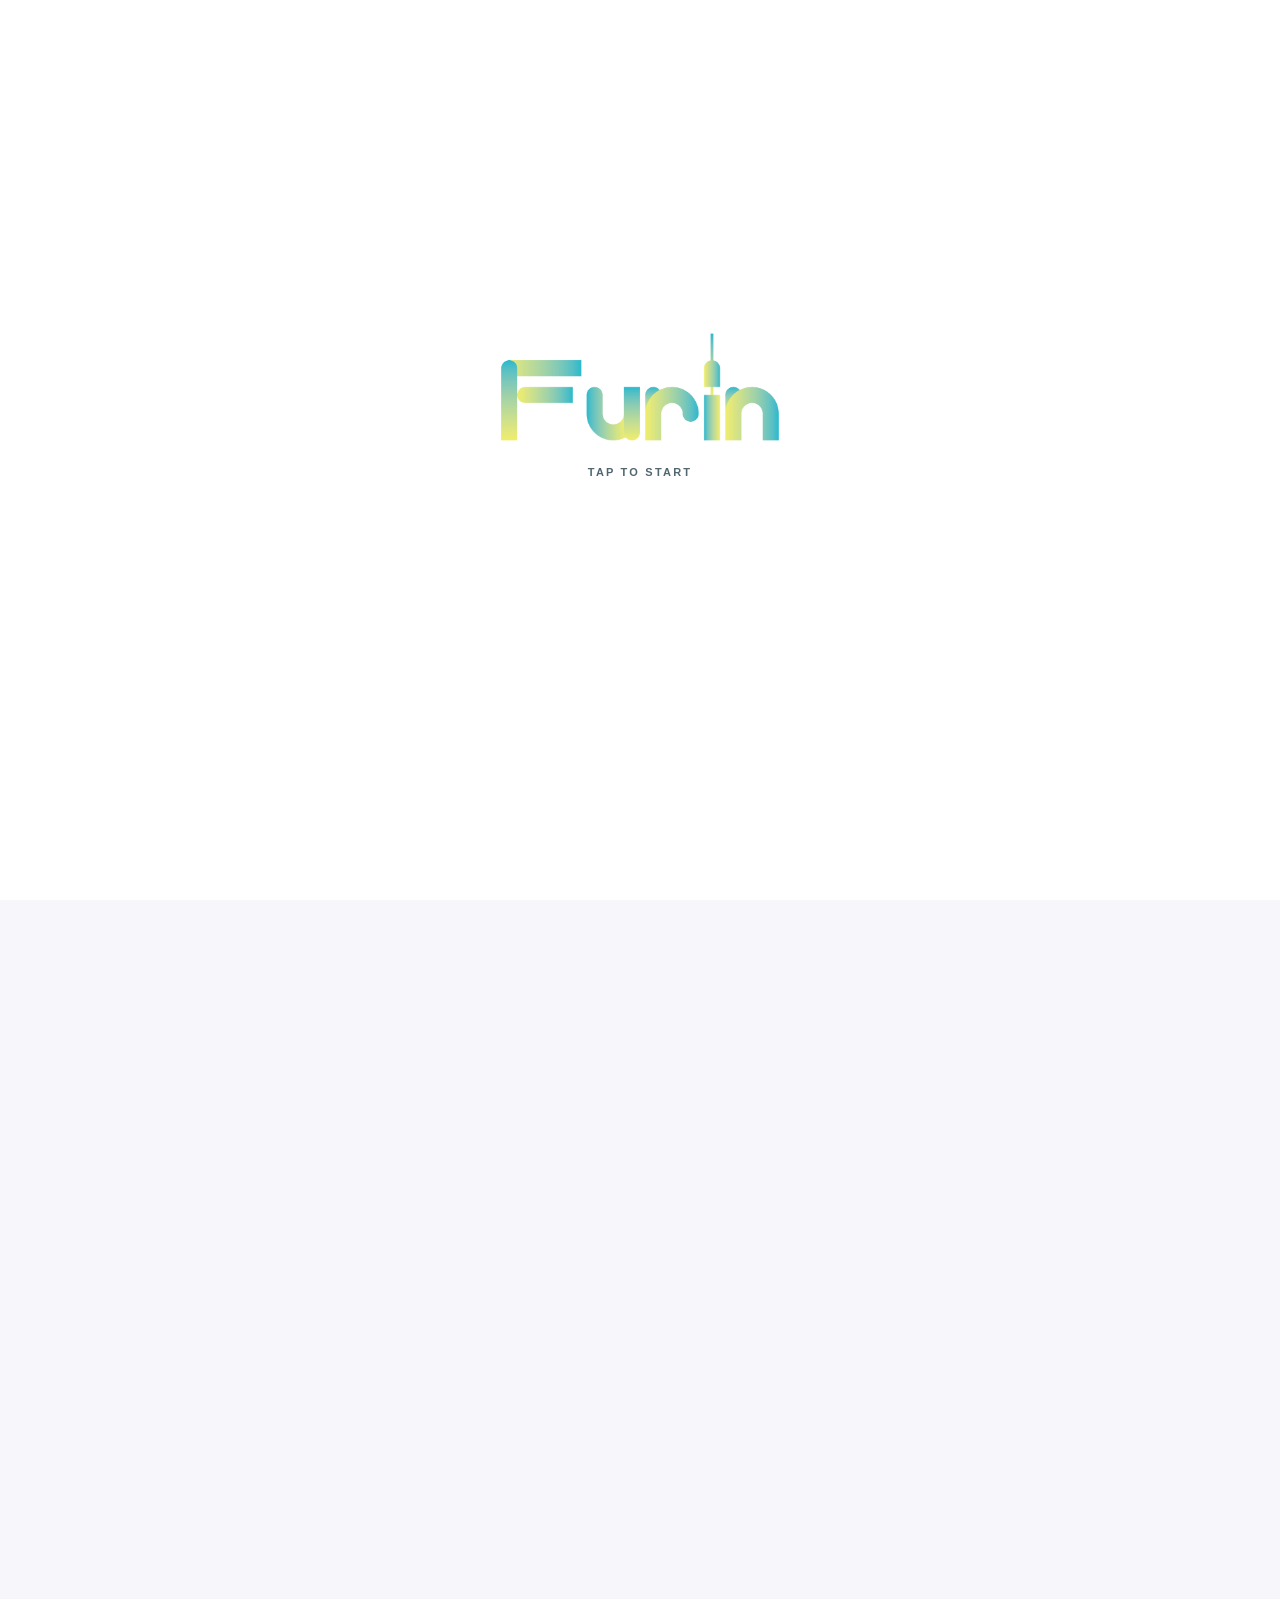
<file: index.html>
<!doctype html>
<html lang="ja"><head><meta charset="utf-8"><meta name="viewport" content="width=device-width,initial-scale=1,viewport-fit=cover"><meta name="theme-color" content="#f7f6fb"><script>(function(){var t;try{t=localStorage.getItem("furin-appearance-v1")}catch{}if(t!=="light"&&t!=="dark")t=window.matchMedia&&window.matchMedia("(prefers-color-scheme: dark)").matches?"dark":"light";document.documentElement.dataset.theme=t;document.querySelector('meta[name="theme-color"]').setAttribute("content",t==="dark"?"#17171d":"#f7f6fb")})();</script><meta name="apple-mobile-web-app-capable" content="yes"><meta name="apple-mobile-web-app-title" content="Furin"><title>Furin · 予定カレンダー</title><link rel="manifest" href="./manifest.webmanifest?v=0.7.47"><link rel="icon" href="./icon.svg?v=0.7.47" type="image/svg+xml"><link rel="apple-touch-icon" href="./icon-192.png?v=0.7.47"><style id="furin-launch-css">
#furin-launch{position:fixed;inset:0;z-index:10000;width:100%;height:100%;min-height:0;margin:0;padding:0;border:0;border-radius:0;background:#fff;color-scheme:light;display:grid;place-items:center;opacity:1;cursor:pointer;touch-action:manipulation;transition:opacity 290ms cubic-bezier(.3,.65,.32,1);-webkit-tap-highlight-color:transparent}
#furin-launch[hidden]{display:none}
#furin-launch:hover,#furin-launch:active:not(:disabled){background:#fff;transform:none}
#furin-launch:focus-visible{outline:2px solid #14899d;outline-offset:-6px}
#furin-launch-content{display:block;position:relative;top:calc(0px - clamp(28px,7vh,72px));top:calc(0px - clamp(28px,7svh,72px));width:min(76vw,340px);pointer-events:none}
#furin-launch img{display:block;width:100%;height:auto;user-select:none;pointer-events:none;transform-origin:50% 62%}
#furin-launch-cue{position:absolute;inset-inline:0;top:calc(100% + 22px);color:#526670;font-size:11px;font-weight:600;letter-spacing:.2em;line-height:1;white-space:nowrap;text-align:center}
html[data-furin-launch="intro"],html[data-furin-launch="leaving"],html[data-furin-launch="loading"],html[data-furin-launch="fading"]{overflow:hidden}
html[data-furin-launch="intro"] .app-shell{visibility:hidden}
html[data-furin-launch="leaving"] #furin-launch,html[data-furin-launch="loading"] #furin-launch,html[data-furin-launch="fading"] #furin-launch{pointer-events:none}
html[data-furin-launch="fading"] #furin-launch{opacity:0}
html[data-furin-launch="leaving"] #furin-launch img,html[data-furin-launch="loading"] #furin-launch img,html[data-furin-launch="fading"] #furin-launch img{animation:furin-launch-sway 1880ms cubic-bezier(.25,.7,.32,1) both}
@keyframes furin-launch-sway{0%,100%{transform:none}18%{transform:translate(-4px,2px) rotate(-6deg) skewX(-6deg) scale(1.03,.94)}38%{transform:translate(4px,-2px) rotate(5deg) skewX(5deg) scale(.97,1.04)}58%{transform:translate(-2px,1px) rotate(-3deg) skewX(-3deg) scale(1.015,.98)}74%{transform:translate(1px,0) rotate(1.5deg) skewX(1deg)}}
#furin-launch-loader{position:absolute;inset-inline:0;top:calc(100% + 18px);display:grid;place-items:center;height:24px;opacity:0;transition:opacity 160ms ease-out}
#furin-launch-loader i{display:block;width:23px;height:23px;border:2px solid #d3e2e5;border-top-color:#14899d;border-right-color:#14899d;border-radius:50%;animation:furin-loader-spin .85s linear infinite}
html[data-furin-launch-waiting="true"] #furin-launch-loader{opacity:1}
html:not([data-furin-launch="intro"]) #furin-launch-cue{opacity:0}
@keyframes furin-loader-spin{to{transform:rotate(360deg)}}
@media(prefers-reduced-motion:reduce){#furin-launch,#furin-launch-loader{transition:none}html[data-furin-launch] #furin-launch img,#furin-launch-loader i{animation:none}}

</style><link rel="stylesheet" href="./style.css?v=0.7.47"><script src="./artist-config.js?v=0.7.47" defer></script><script src="./feature-core.js" defer></script><script src="./schedule-store.js?v=0.7.47" defer></script><script src="./calendar-subscriptions.js?v=0.7.47" defer></script><script src="./pwa-update.js?v=0.7.47" defer></script><script src="./release-check.js?v=0.7.47" defer></script><script src="./app.js?v=0.7.47" defer></script><script src="./push-config.js" defer></script><script src="./push-client.js?v=0.7.47" defer></script></head>
<body>
<button id="furin-launch" type="button" aria-label="Furinのカレンダーを開く" hidden><span id="furin-launch-content" aria-hidden="true"><img src="./furin-launch-logo.png?v=0.7.47" width="2048" height="698" alt="" draggable="false" fetchpriority="high"><span id="furin-launch-cue">TAP TO START</span><span id="furin-launch-loader" aria-hidden="true"><i></i></span></span></button>
<script id="furin-launch-script">
(function(){
 const root=document.documentElement, intro=document.getElementById('furin-launch');
 const logo=intro.querySelector('img');
 // A direct destination or an explicit app update must not be intercepted.
 if(location.hash||document.visibilityState==='prerender')return;
 try{const age=Date.now()-Number(sessionStorage.getItem('alert-pwa-reload-notice-v1'));if(age>=0&&age<60000)return;}catch{}
 const Audio=window.AudioContext||window.webkitAudioContext;
 const soundBytes=Audio?fetch('./furin-glass-chime.wav?v=0.7.47',{credentials:'same-origin'}).then(response=>response.ok?response.arrayBuffer():null).catch(()=>null):null;
 let timer,logoTimer,loadTimer,finished=false,opened=false,soundDone=!Audio,soundTimer,context,source;
 function stopChime(){
  if(soundDone)return;
  soundDone=true;clearTimeout(soundTimer);
  document.removeEventListener('visibilitychange',stopWhenHidden);
  window.removeEventListener('pagehide',stopChime);
  if(source){
   source.onended=null;
   try{source.stop();}catch{}
   try{source.disconnect();}catch{}
   source=null;
  }
  if(context){try{context.close()?.catch(()=>{});}catch{}context=null;}
  if(root.dataset.furinLaunch==='leaving'&&waitingForSound)handoff();
 }
 function stopWhenHidden(){if(document.visibilityState==='hidden')stopChime();}
 function playChime(){
  if(!Audio||document.visibilityState==='hidden')return;
  const started=Date.now();
  try{
   context=new Audio();
   // A foreground UI sound, not a Now Playing track.
   try{if(navigator.audioSession)navigator.audioSession.type='ambient';}catch{}
   const ready=context.resume();
   soundTimer=setTimeout(stopChime,2050);
   document.addEventListener('visibilitychange',stopWhenHidden);
   window.addEventListener('pagehide',stopChime);
   Promise.all([soundBytes,ready]).then(async ([bytes])=>{
    if(soundDone||!context||!bytes||Date.now()-started>400)return stopChime();
    const buffer=await context.decodeAudioData(bytes);
    if(soundDone||!context||Date.now()-started>400)return stopChime();
    source=context.createBufferSource();source.buffer=buffer;
    source.connect(context.destination);source.onended=stopChime;source.start();
   }).catch(stopChime);
  }catch{stopChime();}
 }
 const themeMeta=document.querySelector('meta[name="theme-color"]');
 const setWhite=()=>themeMeta?.setAttribute('content','#ffffff');
 const observer=themeMeta&&typeof MutationObserver==='function'?new MutationObserver(()=>{
  if(root.dataset.furinLaunch&&themeMeta.getAttribute('content')!=='#ffffff')setWhite();
 }):null;
 function finish(focus){
  if(finished)return;finished=true;
  clearTimeout(timer);clearTimeout(logoTimer);clearTimeout(loadTimer);observer?.disconnect();window.removeEventListener('furin-calendar-ready',calendarReady);delete root.dataset.furinLaunch;delete root.dataset.furinLaunchWaiting;intro.hidden=true;
  themeMeta?.setAttribute('content',root.dataset.theme==='dark'?'#17171d':'#f7f6fb');
  const shell=document.querySelector('.app-shell');if(shell)shell.inert=false;
  if(focus)document.getElementById('view-title')?.focus({preventScroll:true});
  window.dispatchEvent(new Event('furin-launch-closed'));
 }
 function fade(){
  if(finished||root.dataset.furinLaunch==='fading')return;
  clearTimeout(timer);clearTimeout(loadTimer);if(reducedMotion()){finish(true);return;}root.dataset.furinLaunch='fading';
  timer=setTimeout(()=>finish(true),350);
 }
 const reducedMotion=()=>window.matchMedia?.('(prefers-reduced-motion: reduce)')?.matches===true;
 const ready=()=>['ready','cached','unavailable'].includes(root.dataset.furinReady);
 function showLoading(){root.dataset.furinLaunchWaiting='true';intro.setAttribute?.('aria-busy','true');intro.setAttribute?.('aria-label','予定を読み込み中');}
 function handoff(){
  if(finished||root.dataset.furinLaunch==='fading')return;
  if(ready()){fade();return;}
  showLoading();root.dataset.furinLaunch='loading';
 }
 function calendarReady(){if(opened&&root.dataset.furinLaunch==='loading'&&ready())fade();}
 window.addEventListener('furin-calendar-ready',calendarReady);
 let waitingForSound=false;
 function open(){
  if(opened||finished)return;opened=true;
  playChime();
  const shell=document.querySelector('.app-shell');if(shell)shell.inert=true;
  if(!ready())showLoading();
  // This is a last-resort failure bound, not the readiness decision.
  loadTimer=setTimeout(()=>{
   if(finished||ready())return;
   const connection=document.getElementById('connection');
   if(connection)connection.textContent='予定を読み込めませんでした。接続を確認して再読み込みしてください。';
   fade();
  },18000);
  if(reducedMotion()){handoff();return;}
  root.dataset.furinLaunch='leaving';setWhite();
  intro.addEventListener('transitionend',event=>{
   if(event.target===intro&&event.propertyName==='opacity'&&root.dataset.furinLaunch==='fading')finish(true);
  });
  timer=setTimeout(()=>{
   if(soundDone){handoff();return;}
   waitingForSound=true;
   timer=setTimeout(()=>{stopChime();handoff();},450);
  },1600);
 }
 intro.addEventListener('click',open);
 logo.addEventListener('error',()=>finish(false),{once:true});
 window.addEventListener('hashchange',()=>{stopChime();finish(false);},{once:true});
 if(logo.complete&&!logo.naturalWidth)return;
 if(!logo.complete){
  logo.addEventListener('load',()=>clearTimeout(logoTimer),{once:true});
  logoTimer=setTimeout(()=>{if(!opened&&!logo.naturalWidth)finish(false);},1800);
 }
 root.dataset.furinLaunch='intro';setWhite();
 observer?.observe(themeMeta,{attributes:true,attributeFilter:['content']});
 intro.hidden=false;
})();
</script>
<div class="app-shell">
<aside class="sidebar"><a href="#calendar" class="brand" aria-label="Furin"><img class="brand-mark brand-wordmark" src="./furin-launch-logo.png?v=0.7.47" width="108" height="37" alt=""></a><nav aria-label="メイン"><a href="#calendar" data-view="calendar"><span aria-hidden="true">▦</span>Schedule</a><a href="#favorites" data-view="favorites"><span aria-hidden="true">♡</span>Favorite<span id="favorite-count" class="nav-count">0</span></a><a href="#find" data-view="search"><span aria-hidden="true"><svg class="search-symbol" viewBox="0 0 24 24" aria-hidden="true" focusable="false"><circle cx="10.5" cy="10.5" r="6.8"/><path d="m15.5 15.5 5 5"/></svg></span>Search</a><a href="#changes" data-view="changes"><span aria-hidden="true">◉</span><span class="nav-label">News &amp; Setting</span><span id="unread" class="nav-count">0</span></a></nav><div class="sidebar-foot"><span class="live-dot"></span>予定版 v0.7.47</div></aside>
<main>
<header class="app-header"><div><a id="back-to-view" class="back-link" href="#calendar" hidden>‹ 戻る</a><h1 id="view-title" tabindex="-1">Schedule</h1></div><div class="header-actions"><button id="calendar-share" type="button" class="icon-button" aria-label="本体カレンダーに追加" title="本体カレンダーに追加"><svg aria-hidden="true" focusable="false" viewBox="0 0 24 24"><path d="M12 15V3m-4 4 4-4 4 4M7 10H5a2 2 0 0 0-2 2v7a2 2 0 0 0 2 2h14a2 2 0 0 0 2-2v-7a2 2 0 0 0-2-2h-2"/></svg></button><button id="theme-toggle" type="button" class="icon-button" aria-label="暗い表示に切り替える" hidden><svg class="theme-moon" aria-hidden="true" focusable="false" viewBox="0 0 24 24"><path d="M20.7 15.1A8.8 8.8 0 0 1 8.9 3.3 9 9 0 1 0 20.7 15.1Z"/></svg><svg class="theme-sun" aria-hidden="true" focusable="false" viewBox="0 0 24 24"><circle cx="12" cy="12" r="4"/><path d="M12 2v2m0 16v2M2 12h2m16 0h2M4.9 4.9l1.4 1.4m11.4 11.4 1.4 1.4m0-14.2-1.4 1.4M6.3 17.7l-1.4 1.4"/></svg></button><button id="refresh" class="icon-button" aria-label="アプリと予定を更新" title="アプリと予定を再読み込み"><span aria-hidden="true">↻</span></button></div></header>

<div id="artist-filters" class="artist-pills" role="group" aria-label="アーティストで絞り込む" data-all-selected="true">
<button type="button" class="artist-option" data-artist="all" aria-label="すべてのアーティスト" aria-pressed="true"><span class="artist-face"><span class="artist-label">ALL</span></span></button>
<button type="button" class="artist-option" data-artist="ebichu" aria-label="私立恵比寿中学" aria-pressed="false"><span class="artist-face"><svg class="artist-symbol" data-artist-symbol="shrimp" viewBox="2 1 32 32" aria-hidden="true" focusable="false"><path d="M25.4 12.2c1.1-.7 1.2-2.3.2-3.2-1.8-1.7-4.5-2.8-7.5-2.8-7 0-12.9 4.6-12.9 11 0 5.9 4.7 9.3 10.4 9.3 2.9 0 5.1-.9 7.3-2.5l-1.5-2.6c-1.8 1-3.4 1.3-5.1 1.1-3.2-.3-5.3-2.2-5.3-5 0-2.6 1.9-4.8 4.7-5.4 2.7-.6 4.4.9 6.4 1.2 1.3.2 2.4-.2 3.3-1.1Z" fill="currentColor"/><path d="M23.1 10.2C25.7 5.7 28.4 4 30.7 4.5M25.2 11c2.1-1.9 4-2 5.6-1.4" fill="none" stroke="currentColor" stroke-width="1.35" stroke-linecap="round"/><path d="M12.5 7.6l2.4 4.9M7.4 11.6l4.1 3.4M5.7 17.5l5.6.9M9.1 23.9l4-2.3M22 9.8h.2" fill="none" stroke="var(--artist-face-bg)" stroke-width="1.25" stroke-linecap="round"/><path d="M20.6 22.1c1.1-.8 2.2-1.3 3.5-1.5 2.1-.3 4 .1 5.3.9.5.3.5.9 0 1.2l-3 1.6c1.4.3 2.5.9 3.1 1.9.3.5.1 1-.4 1.1l-4 .5.8 1.7c.2.5-.1 1-.7.9-2.5-.3-4.7-2-5.7-4.4-.5-1.4-.1-2.9 1.1-3.9Z" fill="currentColor"/><path d="M21 23.7c1.2.2 2.9.1 4.8-.3M21.5 25.1c1.3.9 2.4 1.8 3.2 2.9" fill="none" stroke="var(--artist-face-bg)" stroke-width="1.1" stroke-linecap="round"/></svg><span class="artist-label">エビ中</span></span></button>
<button type="button" class="artist-option" data-artist="batten" aria-label="ばってん少女隊" aria-pressed="false"><span class="artist-face"><svg class="artist-symbol" data-artist-symbol="batten-cross" viewBox="0 0 32 32" aria-hidden="true" focusable="false"><path d="M8 8l16 16m0-16L8 24" fill="none" stroke="currentColor" stroke-width="3.6" stroke-linecap="round"/></svg><span class="artist-label">ばってん少女隊</span></span></button>
<button type="button" class="artist-option" data-artist="tokisen" aria-label="超ときめき♡宣伝部" aria-pressed="false"><span class="artist-face"><svg class="artist-symbol" data-artist-symbol="megaphone" viewBox="2.5 0 32 32" aria-hidden="true" focusable="false"><path d="M5 12h6l13-6v20l-13-6H5z" fill="currentColor"/><path d="M27 10l3-2m-3 8h4m-4 6 3 2" fill="none" stroke="currentColor" stroke-width="2.2" stroke-linecap="round" stroke-linejoin="round"/></svg><span class="artist-label">超ときめき♡宣伝部</span></span></button>
<button type="button" class="artist-option" data-artist="tohokusan" aria-label="いぎなり東北産" aria-pressed="false"><span class="artist-face"><svg class="artist-symbol" data-artist-symbol="san-brush" viewBox="0 0 34 34" aria-hidden="true" focusable="false"><path d="M16 2Q19 2 20 3L19 6 16 6Z M6 6Q16 7 25 6L27 4 30 8 7 8Z M9 9Q14 10 13 13L11 14Q11 11 9 9Z M23 9L27 10Q24 13 21 14L20 13Z M5 14Q17 15 27 14L29 12 32 16 8 16Q8 26 2 31L1 30Q5 23 5 14Z M13 17L16 18Q14 22 10 24L9 23Z M19 17L22 18 21 29 18 29Z M13 21Q20 22 26 21L28 19 30 23 12 23Z M12 25L26 25 28 23 30 27 12 27Z M8 29Q19 30 28 29L30 27 33 31 8 31Z" fill="currentColor"/></svg><span class="artist-label">産</span></span></button>
<button type="button" class="artist-option" data-artist="oneloveoneheart" aria-label="ONE LOVE ONE HEART" aria-pressed="false"><span class="artist-face"><svg class="artist-symbol" data-artist-symbol="heart" viewBox="0 0 32 32" aria-hidden="true" focusable="false"><path d="M16 27S3 19.4 3 10.9C3 4.8 10.9 2.3 16 8c5.1-5.7 13-3.2 13 2.9C29 19.4 16 27 16 27Z" fill="currentColor"/></svg><span class="artist-label">ラブワン</span></span></button>
<button type="button" class="artist-option" data-artist="straightangeli" aria-label="Straight Angeli" aria-pressed="false"><span class="artist-face"><svg class="artist-symbol" data-artist-symbol="wings" viewBox="0 0 32 30" aria-hidden="true" focusable="false"><path d="M5 27C3 23 4 18 8 15c4-3 10-3 16-11l4-3c1 6-3 12-9 16 5-2 8-5 11-8 0 6-5 11-12 13 4 0 7-2 10-4-2 6-8 9-14 8l7 1c-6 4-12 3-16 0Z" fill="currentColor"/><path d="M7 25c2-5 6-8 11-11" fill="none" stroke="var(--artist-face-bg)" stroke-width="1.3" stroke-linecap="round"/></svg><span class="artist-label">Straight Angeli</span></span></button>
<button type="button" class="artist-option" data-artist="re-ge" aria-label="RE-GE" aria-pressed="false"><span class="artist-face"><span class="artist-label">RE-GE</span></span></button>
</div>
<section id="calendar-view" class="view"><div class="calendar-layout"><div class="calendar-panel"><div class="calendar-title"><div><p id="year-label" class="year-label"></p><h2><button id="month-label" type="button" aria-pressed="false"></button></h2></div><div class="month-actions"><button id="today" class="quiet">今日</button><button id="prev-period" class="icon-button" aria-label="前の期間">‹</button><button id="next-period" class="icon-button" aria-label="次の期間">›</button></div></div><div id="calendar" class="calendar"></div><div class="calendar-foot"><span id="calendar-count"></span><span>日本時間</span></div></div><div class="agenda-panel"><div class="agenda-heading"><h2 id="agenda-title" tabindex="-1" aria-live="polite"></h2></div><div class="card-filter-row"><div class="filter-pills" aria-label="選択範囲の確度で絞り込む"><button data-agenda-filter="all" aria-pressed="true">すべて</button><button data-agenda-filter="confirmed" aria-pressed="false">確定</button><button data-agenda-filter="possible" aria-pressed="false">かも？</button><button data-agenda-filter="unknown" aria-pressed="false">未確認</button></div><select aria-label="並び順" id="agenda-sort"><option value="date">日時が近い順</option><option value="title">名前順</option><option value="category">種類順</option><option value="favorites">お気に入り優先</option></select></div><div id="agenda" class="cards"></div><details id="undated-section"><summary>日付未定 <span id="undated-count"></span></summary><div id="undated" class="cards"></div></details></div></div></section>
<section id="cards-view" class="view" hidden><div class="toolbar"><label class="search"><span class="sr-only">予定を検索</span><input id="search" type="search" placeholder="予定・日付・場所・メモを検索"></label></div><div class="card-filter-row"><div id="filters" class="filter-pills" aria-label="確度で絞り込む"><button data-filter="all" aria-pressed="true">すべて</button><button data-filter="confirmed" aria-pressed="false">確定</button><button data-filter="possible" aria-pressed="false">かも？</button><button data-filter="unknown" aria-pressed="false">未確認</button></div><select aria-label="並び順" id="sort"><option value="upcoming" selected>本日以降</option><option value="title">名前順</option><option value="category">種類順</option><option value="favorites">お気に入り優先</option></select></div><div class="selection-toolbar" hidden><label><input id="select-visible" type="checkbox"> 表示中の登録可能な予定を選択</label><button id="export-selected">選んだ予定をまとめる <span id="selected-count">0</span></button></div><div id="cards" class="cards"></div></section>
<section id="favorites-view" class="view" hidden><div id="favorites" class="cards"></div></section>
<section id="changes-view" class="view" hidden><div class="news-actions"><div class="news-tabs" role="tablist" aria-label="Newsの表示"><button type="button" id="news-events-tab" role="tab" aria-selected="true" aria-controls="news-events-panel">予定の新着</button><button type="button" id="news-history-tab" role="tab" aria-selected="false" aria-controls="news-history-panel" tabindex="-1">更新履歴</button><button type="button" id="news-other-tab" role="tab" aria-selected="false" aria-controls="news-other-panel" tabindex="-1">その他</button></div><button id="read-all" class="quiet">すべて確認済みに</button></div><button id="available-app-update" class="app-history-link" type="button" hidden></button><div id="news-events-panel" role="tabpanel" aria-labelledby="news-events-tab"><div id="changes" class="cards"></div></div><div id="news-history-panel" role="tabpanel" aria-labelledby="news-history-tab" hidden><div class="info-grid"><article class="info-card"><h2>v0.7.47</h2><p>起動時に予定の準備状況を確認し、ロゴと読み込みアニメーションが自然にフェードするようにしました。</p></article><article class="info-card"><h2>v0.7.45</h2><p>画面上端の予定カードがスクロール時に自然にぼけて消えるようにしました。</p></article><article class="info-card"><h2>v0.7.44</h2><p>日別予定を時系列で見やすく整理しました。広い画面ではカレンダーと予定を並べて表示します。</p><p>Newsを「News &amp; Setting」に変更しました。</p></article><article class="info-card"><h2>v0.7.43</h2><p>ばってん少女隊の予定を追加しました。×で絞り込めます。</p></article><article class="info-card"><h2>v0.7.42</h2><p>通知設定に3種類のスイッチを表示しました。定期通知と予定ごとのリマインドは準備中です。</p></article><article class="info-card"><h2>v0.7.41</h2><p>予定詳細をすっきりさせました。</p></article><article class="info-card"><h2>v0.7.40</h2><p>起動音を効果音として再生し、ロック画面の再生コントロールが出ないようにしました。</p></article><article class="info-card"><h2>v0.7.39</h2><p>選んだ予定をまとめて本体カレンダーに登録できます。通知設定はFurinのままです。</p></article><article class="info-card"><h2>v0.7.38</h2><p>通知設定の更新を準備しました。定期・個別通知はまだ利用できません。</p></article><article class="info-card"><h2>v0.7.37</h2><p>カレンダー登録の操作を軽くし、展開時にパネルの上端を固定しました。</p></article><article class="info-card"><h2>v0.7.36</h2><p>本体カレンダーの登録画面で、アーティスト全体・ジャンル別に同期と通知を選べるようになりました。</p><p>起動音に合わせてロゴの揺れと画面の表示を延ばしました。</p></article><article class="info-card"><h2>v0.7.35</h2><p>起動音の余韻を長くしました。</p></article><article class="info-card"><h2>v0.7.34</h2><p>起動画面の音を、ガラス風鈴の実録音に差し替えました。</p></article><article class="info-card"><h2>v0.7.32</h2><p>エビ中のロゴをボタン中央に揃えました。</p></article><article class="info-card"><h2>v0.7.31</h2><p>エビ中のマークはしっぽと触角を見やすくし、とき宣のメガホンは描画全体をボタン中央に揃えました。</p><p>起動画面をタップすると風鈴が一度だけ鳴ります。</p><p>本体カレンダーの通知あり登録を、従来のリマインド時刻に揃えました。</p></article><article class="info-card"><h2>v0.7.30</h2><p>私立恵比寿中学（エビ中）の予定とカレンダー登録を追加しました。</p><p>本体カレンダーの追加時に、開始1時間前の通知を選べるようにしました。</p><p>起動画面のロゴが揺れる時間を延ばしました。</p></article><article class="info-card"><h2>v0.7.29</h2><p>起動画面のロゴが揺れてからフェードするまでを少し長くしました。</p></article><article class="info-card"><h2>v0.7.28</h2><p>Newsを「予定の新着」「更新履歴」「その他」に分け、通知設定を「その他」の先頭に移しました。</p></article><article class="info-card"><h2>v0.7.27</h2><p>起動画面のロゴを少し上に移し、その下に「TAP TO START」を追加しました。</p><p>タップするとロゴがしなって揺れ、そのあと画面がフェードします。</p><p>ホーム画面のアプリアイコンも同じFurinロゴに揃えました。</p></article><article class="info-card"><h2>v0.7.26</h2><p>起動時に白い画面へFurinのロゴを表示し、タップするとカレンダーが開きます。</p><p>画面左上の見出しに青い枠が出ないようにしました。</p></article><article class="info-card"><h2>v0.7.25</h2><p>開いたカードを左にスワイプすると閉じられるようにしました。</p><p>予定詳細のお気に入りをタイトルの右に置き、本体カレンダーへの追加は画面右上の共有にまとめました。</p><p>Newsは「予定の新着」と「更新履歴」のタブで切り替えられるようにしました。</p></article><article class="info-card"><h2>v0.7.24</h2><p>Searchの初期表示を「本日以降」にし、「日時が近い順」をSearchのプルダウンから外しました。</p></article><article class="info-card"><h2>v0.7.23</h2><p>予定タイトルの文字サイズと太さを、カードと詳細画面で揃えました。</p><p>詳細は押したカードの位置から広がるようにしました。</p><p>Scheduleは最初にカレンダーを表示し、下へスクロールして絞り込みがすべて見えたら予定カードの頭に揃えます。</p><p>下メニューの選択背景が、横に伸びてから隣の項目に着地するようにしました。</p></article><article class="info-card"><h2>v0.7.22</h2><p>予定詳細の「判断の根拠」を一番下に移し、通知文面のプレビューを非表示にしました。</p></article><article class="info-card"><h2>v0.7.21</h2><p>詳細や設定を閉じる×を中央に揃え、ボタンの見た目をすっきりさせました。</p></article><article class="info-card"><h2>v0.7.20</h2><p>Searchの検索欄と絞り込みの間に余白を広げ、日付での検索に対応しました。</p><p>下メニューの下側に、画面の端へ向かって強まるぼかしを入れました。</p></article><article class="info-card"><h2>v0.7.19</h2><p>ScheduleとSearchの絞り込み・並び替えを一行に揃えました。</p></article><article class="info-card"><h2>v0.7.18</h2><p>予定カード上の対象日付を、月は「2026.11」、日は「2026.11.21」の形式にしました。</p><p>絞り込みを左、並び順のプルダウンを右に揃えました。</p><p>右上の共有アイコンから本体カレンダーに追加できます。</p><p>とき宣のメガホンの持ち手を外し、少し大きくしました。</p></article><article class="info-card"><h2>v0.7.17</h2><p>月を選ぶと、外枠ではなく当月の日付を一日ずつ選択色で表示します。</p></article><article class="info-card"><h2>v0.7.16</h2><p>太陽と月のボタンで明るい表示・暗い表示を切り替えられます。カードの確度はカード内だけに表示します。</p><p>お気に入りと下メニューの押下時の反応を調整しました。</p></article><article class="info-card"><h2>v0.7.15</h2><p>検索を独立したSearchメニューへ移しました。Scheduleの並べ替え・確度絞り込みはそのまま使えます。</p><p>カレンダーの同じ日付を素早く2回タップすると、その日の予定カードまで滑らかにスクロールします。1回のタップは日付選択のままです。</p><p>表示中の下メニューをもう一度押すと、滑らかに画面の先頭へ戻ります。</p><p>日付の見出しを検索・絞り込みの下、予定カード群の一番上へ移しました。</p></article><article class="info-card"><h2>v0.7.14</h2><p>月を選ぶと、日ごとの塗りではなく、当月の日付全体を外枠で囲みます。カードの確認日時は日時だけを淡い文字で表示します。</p></article><article class="info-card"><h2>v0.7.13</h2><p>アプリ名を「Furin」にし、ホーム画面のアイコンを風鈴に変えました。</p><p>いぎなり東北産の予定とカレンダー登録を追加しました。</p><p>アーティストボタンを正円にし、ALLの枠の内側を上下左右5pxにそろえました。</p><p>予定カードの背景にジャンルごとの淡い色を付けました。</p><p>下メニューで現在のタブをもう一度押すと、画面の先頭へ戻ります。</p><p>カレンダーは英語の月名と曜日にし、選んだ月の数字を太字、週と日のマスを角丸にしました。</p></article><article class="info-card"><h2>v0.7.12</h2><p>最後に選んだアーティストをこの端末に保存し、次回の起動時に復元します。</p><p>メニューと同じアイコンを画面見出しに追加しました。Newsの先頭から更新履歴へ移動できます。</p><p>新しいアプリの配信を確認し、更新前に変更内容と「更新する」ボタンを表示します。同じメニューの再タップによるスクロールを防ぎ、ハートとALL選択枠の余白を整えました。</p></article><article class="info-card"><h2>v0.7.11</h2><p>Newsの予定カードをScheduleと統一しました。</p></article><article class="info-card"><h2>v0.7.9</h2><p>共通通知の試走に対応しました。通知は初期オフです。</p></article><article class="info-card"><h2>v0.7.8</h2><p>ラブワンの選択ボタンをハートにしました。</p></article><article class="info-card"><h2>v0.7.7</h2><p>ONE LOVE ONE HEARTの予定と本体カレンダー用の登録を追加しました。</p></article><article class="info-card"><h2>v0.7.6</h2><p>予定表と選択した日付を読みやすく整理しました。月見出しから月全体の予定をキーボードでも選べます。</p></article><article class="info-card"><h2>v0.7.5</h2><p>アーティスト選択をコンパクトにし、複数選択に対応しました。選んだ組の予定をまとめて表示します。再タップで解除、ALLで全組に戻ります。</p></article><article class="info-card"><h2>v0.7.4</h2><p>とき宣・Straight Angeliの選択をアイコンだけにしました。RE-GEの文字マークとALLは維持しています。</p></article><article class="info-card"><h2>v0.7.3</h2><p>アーティスト選択を更新しました。ALLで全体を、個別選択は黒地と専用の色・マークで表示します。</p></article><article class="info-card"><h2>v0.7.2</h2><p>日時の「かも？」表示と、出典の本人公式・外部情報の表示を分けました。</p><p>Straight Angeli の公式予定とアーティスト別・種類別の登録を追加しました。既存の予定・お気に入り・登録URLは引き継ぎます。</p><p>特典会・お話し会は画面上の EVENT にまとめました。既存の照会カレンダーは変わりません。</p><p>月カレンダーを上、選択範囲のカードを下に統合しました。左の週ボタンで週の予定を選べます。</p><p>初期表示は当日、日付でその日、月見出しで月全体、今日ボタンで当日に戻ります。メニューは Schedule / Favorite / News です。</p></article></div></div><div id="news-other-panel" role="tabpanel" aria-labelledby="news-other-tab" hidden><div class="info-grid"><article class="info-card" id="push-settings"><span class="section-symbol">◉</span><h2>通知設定</h2><p role="status" aria-live="polite">通知はオフです。</p><div data-notification-types class="notification-types">
<label class="notification-switch"><span>新規登録時の通知<small data-notification-status="news" hidden>準備中</small></span><input type="checkbox" role="switch" data-notification-kind="news" disabled></label>
<label class="notification-switch"><span>定期通知<small data-notification-status="daily">準備中</small></span><input type="checkbox" role="switch" data-notification-kind="daily" disabled></label>
<label class="notification-switch"><span>予定ごとのリマインド<small data-notification-status="personal">準備中</small></span><input type="checkbox" role="switch" data-notification-kind="personal" disabled></label>
</div><div class="push-actions"><button type="button" data-enable disabled>通知をオンにする</button><button type="button" data-disable disabled>通知を停止</button><button type="button" data-test hidden disabled>テスト通知を送る</button></div></article><article class="info-card"><span class="section-symbol">↻</span><h2>アプリの更新</h2><div class="info-links"><a href="#cards">すべての予定を見る</a></div><p>右上の更新ボタンで、アプリ本体と予定を再読み込みします。お気に入りは消しません。</p><p>通信が必要です。更新できない場合は、その理由を表示して保存済みの内容を保持します。通知は試走中です。自動取得は確認できた情報源から順に対応します。</p></article><article class="info-card"><span class="section-symbol">▦</span><h2>本体カレンダーへ</h2><p>選んだ予定をまとめて本体カレンダーに登録できます。登録後の予定変更も、同じURLで同期されます。</p><p class="hint">登録した予定は読み取り専用です。更新間隔は端末側に依存し、即時反映は保証しません。元の予定は確認・公開した時点の情報で、一部の公式情報源で自動取得を検証中です。iPhone実機での登録・更新反映は未検証です。</p><button id="about-subscriptions">本体カレンダーに登録</button><div class="setting-row"><span>Time Marker連携</span><strong class="pending">未接続</strong></div><p class="hint">登録する対象を変更した場合は、重複を防ぐため古い登録を本体側で解除してください。通知はFurinで設定します。このアプリから本体への登録状況の確認・解除はできません。</p><p class="hint">リンクで開けない場合は登録URLをコピーし、iPhoneのカレンダー → カレンダー一覧 → カレンダーを追加 → 照会カレンダーを追加、に貼り付けます。端末の確認画面で追加を完了してください。</p><p class="hint">共通予定だけを配信し、お気に入り・個人の予定・通知設定は送信しません。「かも？」と時刻未定を明示し、日付未定は配信しません。既定は通知なしです。「開始1時間前の通知を付ける」を選ぶと、確定かつ開始時刻が分かる予定だけに通知を設定します。時刻不明を任意の時刻にはしません。</p></article><article class="info-card"><span class="section-symbol">♡</span><h2>お気に入りと保存</h2><p>黒いハートは未登録、白いハートは登録済みです。</p><p>お気に入りはブラウザ内だけに保存します。</p><p class="hint">別端末との同期はありません。ブラウザデータ削除やOSの容量整理で消える場合があります。保存できない場合は画面に表示します。</p><div id="storage-status" class="setting-row"></div></article><article class="info-card"><span class="section-symbol">⌁</span><h2>情報源とアーティスト</h2><p class="hint">起動音：<a href="https://freesound.org/people/nlux/sounds/620967/">Small Glass Wind Chime 001</a> / nlux（<a href="https://creativecommons.org/licenses/by/4.0/">CC BY 4.0</a>、抜粋・音量調整）</p><p>非公式の情報集約です。2027年3月までの公表済み予定を収録し、日時は日本時間で表示します。</p><p>月カレンダーの左のボタンで、その週のカードを表示します。日付を押すとその日のカード、月見出しを押すと月全体、今日ボタンで当日のカードに戻ります。</p><p>公開データを前回表示と比較します。予定の掲載がないことは、開催がないという意味ではありません。参加・申込み前に出典の最新情報を確認してください。</p><div id="source-list"></div><p class="hint">本人公式の発表は「確定」、放送局やコラボ先のみの発表は「かも？」として区別します。ファン発信は含めません。各予定に個別の出典と確認時刻を付けています。一部の公式情報源で自動取得を検証中です。</p></article></div></div></section>

<div id="connection" role="status" class="connection"></div><footer><span>SCHEDULE / v0.7.47</span></footer>
</main></div><dialog id="detail" aria-label="予定と通知の詳細"><div class="dialog-head"><button id="close-detail" type="button" class="dialog-close" aria-label="閉じる"><svg viewBox="0 0 24 24" aria-hidden="true" focusable="false"><path d="M6 6l12 12M18 6L6 18"/></svg></button></div><div id="detail-content"></div></dialog><div id="toast" role="status" class="toast" hidden></div>
</body></html>
</file>
<file: style.css>
:root{color-scheme:light;--bg:#f7f6fb;--surface:#fff;--ink:#222332;--muted:#7e7e90;--line:#e9e8f0;--accent:#dc3f7e;--pink:#fcebf3;--purple:#7563d8;--shadow:0 12px 40px #35314e06;font-family:-apple-system,BlinkMacSystemFont,"Hiragino Sans","Noto Sans JP",sans-serif;font-synthesis:none;color:var(--ink);background:var(--bg)}*{box-sizing:border-box}body{margin:0}button,input,select{font:inherit}a{color:inherit}button,a,input,select{-webkit-tap-highlight-color:transparent}button{cursor:pointer;min-height:44px;padding:10px 16px;border:1px solid var(--line);border-radius:14px;background:var(--surface);color:var(--ink);font-size:13px;font-weight:600}button:hover{background:#f8f4fa}button:disabled{cursor:not-allowed;opacity:.45}a:focus-visible,button:focus-visible,input:focus-visible,select:focus-visible,summary:focus-visible{outline:3px solid #8874db;outline-offset:4px}button:active:not(:disabled){transform:scale(.98)}h1,h2,h3,p{margin:0}p{line-height:1.75}h1{font-size:30px;letter-spacing:-.035em}h2{font-size:21px;letter-spacing:-.025em}h3{font-size:16px;line-height:1.6}[hidden]{display:none!important}.app-shell{display:grid;grid-template-columns:220px minmax(0,1fr);max-width:1580px;margin:auto;min-height:100dvh}.sidebar{position:sticky;top:0;height:100dvh;border-right:1px solid var(--line);padding:42px 20px 26px;display:flex;flex-direction:column;background:#fbfaff}.brand{display:flex;align-items:center;gap:12px;text-decoration:none;font-size:21px;font-weight:750;letter-spacing:-.05em;padding:0 8px}.brand-mark{width:43px;height:43px;display:block;flex:none}.brand small{font-size:8px;font-weight:650;letter-spacing:.16em;margin-top:6px;display:block;color:var(--muted)}nav{display:flex;flex-direction:column;gap:8px;margin-top:48px}nav a{display:flex;gap:12px;align-items:center;padding:13px 16px;border-radius:15px;color:var(--muted);text-decoration:none;font-size:13px;font-weight:600;min-height:48px}nav a>span:first-child{font-size:23px;line-height:1;width:23px;text-align:center}nav a.active{background:var(--pink);color:#be326d}.nav-count{font-size:10px;min-width:19px;text-align:center;padding:3px 5px;border-radius:7px;background:#ece9f1;margin-left:auto}.active .nav-count{background:#f4cfe0}.sidebar-foot{margin-top:auto;padding:20px 13px 0;font-size:10px;color:var(--muted)}.sidebar-foot p{font-size:13px;margin-top:14px;line-height:1.9;font-weight:550;color:#5e5c70}.live-dot{width:6px;height:6px;background:#e2a554;border-radius:50%;display:inline-block;margin-right:7px}main{padding:38px 42px 24px;min-width:0}.app-header{display:flex;justify-content:space-between;align-items:center;margin-bottom:24px}.eyebrow{font-size:9px;font-weight:700;letter-spacing:.18em;color:var(--muted);margin-bottom:9px}.header-actions{display:flex;align-items:center;gap:10px}.sample-tag{font-size:9px;letter-spacing:.1em;color:#a1703c;background:#f8eddb;border-radius:6px;padding:5px 8px;font-weight:700}.icon-button{width:44px;min-height:44px;padding:0;display:inline-grid;place-items:center;border-radius:50%;font-size:22px;text-decoration:none;background:var(--surface)}.quiet{background:transparent}.mobile-info{display:none}.demo-notice{display:flex;align-items:center;gap:10px;padding:10px 15px;border:1px solid #e7deef;border-radius:12px;background:#f2eef8;color:#746681}.demo-notice>span{font-size:24px}.demo-notice p{font-size:11px}.demo-notice strong{font-weight:650}.artist-pills{display:flex;flex-wrap:wrap;gap:8px;margin:22px 0 25px}.artist-pills button{border-radius:24px;min-height:40px;font-size:12px;display:flex;align-items:center;gap:7px;background:transparent;color:#757184}.artist-pills button[aria-pressed=true]{background:#292637;color:#fff;border-color:#292637}.artist-dot{width:7px;height:7px;border-radius:50%;background:var(--artist)}.calendar-layout{display:grid;grid-template-columns:minmax(0,1fr) 276px;gap:24px;align-items:start}.calendar-panel{background:var(--surface);border:1px solid var(--line);border-radius:25px;box-shadow:var(--shadow);overflow:hidden;padding:24px 24px 15px;min-width:0}.calendar-title{display:flex;justify-content:space-between;align-items:center;gap:12px}.year-label{font-size:11px;letter-spacing:.12em;color:var(--muted);font-weight:600}.calendar-title h2{font-size:37px;font-weight:750;letter-spacing:-.06em;margin-top:3px;line-height:1.15}.calendar-title h2 span{font-size:15px;font-weight:500;letter-spacing:-.02em;color:#9b98a7;margin-left:10px}.month-actions{display:flex;align-items:center;gap:7px}.month-actions .icon-button{border:0;background:#f6f4f9;font-size:24px}.month-actions .quiet{border:0;color:var(--accent);font-size:12px;padding:8px}.calendar-controls{display:flex;justify-content:space-between;align-items:center;gap:15px;margin:24px 0 20px}.segmented{display:flex;background:#f0eef4;padding:3px;border-radius:11px}.segmented button{font-size:10px;font-weight:750;letter-spacing:.07em;min-height:31px;border:0;background:transparent;border-radius:8px;padding:7px 14px;color:#918b9c}.segmented button[aria-pressed=true]{background:#fff;box-shadow:0 2px 6px #3e2b4a0e;color:#373140}.card-legend{font-size:10px;color:#898295;display:flex;align-items:center;gap:6px;white-space:nowrap}.card-legend i{height:10px;width:13px;border:1.5px solid #d96895;background:#fff2f7;border-radius:3px;display:inline-block}.card-legend .possible{border-style:dashed;margin-left:5px}.calendar{display:grid;grid-template-columns:repeat(7,minmax(0,1fr));gap:1px;min-width:0}.weekday{font-size:10px;text-align:center;color:#96909f;padding:8px 0 14px;font-weight:650}.weekday.sun{color:#d77da1}.weekday.sat{color:#8295cb}.day-cell{min-height:103px;padding:5px 3px 8px;border-top:1px solid #f0edf4;position:relative;min-width:0}.day-cell.outside{opacity:.35}.date-button{min-height:30px;width:30px;padding:0;border:none;border-radius:50%;font-size:12px;font-weight:600;display:block;margin:0 auto 7px;background:transparent;position:relative}.day-cell.selected{background:#fdf3f8;border-radius:12px}.day-cell.selected .date-button{background:var(--accent);color:white;box-shadow:0 4px 9px #dc3f7e24}.day-cell.today:not(.selected) .date-button{color:var(--accent);box-shadow:inset 0 0 0 1px var(--accent)}.calendar-event{display:block;text-align:left;width:100%;border-radius:5px;border:1px solid color-mix(in srgb,var(--event-color) 35%,white);background:color-mix(in srgb,var(--event-color) 10%,white);color:color-mix(in srgb,var(--event-color) 90%,#222);font-size:9px;padding:4px 5px;min-height:25px;line-height:1.5;margin-bottom:4px;white-space:nowrap;overflow:hidden;text-overflow:ellipsis;font-weight:600}.calendar-event.possible{border:1.5px dashed var(--event-color);background:transparent}.calendar-event.unknown{border-style:dotted}.event-dots{display:none;justify-content:center;gap:3px;min-height:6px}.event-dots i{width:5px;height:5px;background:var(--event-color);border-radius:50%;display:block}.event-dots i.possible{background:transparent;border:1px solid var(--event-color)}.calendar-foot{display:flex;justify-content:space-between;gap:12px;font-size:9px;color:#99919f;padding-top:17px;border-top:1px solid var(--line);margin-top:7px}.agenda-panel{padding-top:4px;min-width:0}.agenda-heading{display:flex;flex-direction:column;gap:7px;margin-bottom:18px}.agenda-heading p{font-size:11px;letter-spacing:.04em;color:var(--accent);font-weight:650}.agenda-heading h2{font-size:20px}.event-card{border:1px solid #e5e1eb;border-radius:19px;background:var(--surface);box-shadow:var(--shadow);overflow:hidden;position:relative;min-width:0}.event-card.possible{border:1.5px dashed color-mix(in srgb,var(--event-color) 65%,#ddd);background:color-mix(in srgb,var(--event-color) 3%,white)}.event-card.cancelled,.event-card.missing{opacity:.65}.card-body{padding:17px}.card-top{display:flex;align-items:center;justify-content:space-between;gap:10px;margin-bottom:11px}.category{font-size:9px;font-weight:750;letter-spacing:.11em;color:var(--event-color);display:flex;align-items:center;gap:5px}.status{font-size:9px;border-radius:6px;padding:4px 7px;background:#f1eef5;color:#807489;white-space:nowrap;font-weight:650}.status.confirmed{background:#ebf4ee;color:#5c9270}.status.possible{background:#fff4e1;color:#b78a45}.status.missing,.status.cancelled{background:#f9e9e9;color:#a36e6e}.card-open{width:100%;min-height:44px;padding:0;border:0;border-radius:0;text-align:left;background:transparent;display:block}.card-open:hover{background:transparent}.card-open h3{font-size:16px;line-height:1.55;letter-spacing:-.02em}.artist-name{font-size:10px;color:#89828f;margin:6px 0 13px;font-weight:500}.card-time{font-size:11px;font-weight:650;line-height:1.7}.card-location{font-size:10px;color:var(--muted);margin-top:5px}.card-actions{display:flex;justify-content:space-between;align-items:center;margin-top:15px;border-top:1px solid var(--line);padding-top:10px}.favorite-button{background:transparent;border:0;min-height:40px;min-width:40px;padding:7px;color:#a39aa8;font-size:22px;border-radius:12px}.favorite-button[aria-pressed=true]{color:var(--accent);background:#fbedf3}.card-bottom-note{font-size:9px;color:#a39aa8}.select-label{font-size:11px;display:flex;align-items:center;gap:6px;min-height:40px}.select-label input, .selection-toolbar input{width:17px;height:17px;accent-color:var(--accent)}#agenda{display:grid;gap:13px}#undated{margin-top:22px;display:grid;gap:12px}#undated h3{color:var(--muted)}.empty{padding:23px 17px;border:1px dashed #dcd6e5;border-radius:17px;color:#94899c;font-size:12px;line-height:1.9;background:#faf8fc}.empty a{color:var(--accent)}.week-column{border:1px solid var(--line);border-radius:12px;padding:10px 5px;min-height:200px;min-width:0}.week-column .date-button{font-size:16px;min-height:34px;width:34px}.week-column.selected .date-button{color:white;background:var(--accent)}.week-name{text-align:center;font-size:10px;color:var(--muted);margin-bottom:7px}.calendar.week{gap:6px}.calendar.day-view{display:block}.day-agenda-row{display:grid;grid-template-columns:55px 1fr;gap:12px;padding:15px 0;border-bottom:1px solid var(--line)}.day-agenda-row>time{font-size:11px;font-weight:650;color:var(--muted);padding-top:15px}.day-agenda-row .event-card{max-width:500px}.section-intro{margin:7px 0 25px}.section-intro h2{font-size:27px;letter-spacing:-.04em}.section-intro p{font-size:12px;color:var(--muted);margin-top:9px}.toolbar{display:flex;gap:14px;justify-content:space-between;align-items:center}.search{flex:1}.search input{width:100%;border:1px solid var(--line);border-radius:13px;padding:13px 16px;background:var(--surface);font-size:12px;min-height:44px;color:inherit}.sort-label{font-size:10px;color:var(--muted);display:flex;align-items:center;gap:8px}select{min-height:44px;border:1px solid var(--line);border-radius:12px;padding:9px 12px;color:var(--ink);background:var(--surface);font-size:12px}.filter-pills{display:flex;gap:8px;margin:16px 0}.filter-pills button{min-height:35px;padding:7px 14px;background:transparent;border-color:transparent;font-size:11px;color:var(--muted)}.filter-pills button[aria-pressed=true]{background:#ece8f4;color:#66527d}.selection-toolbar{display:flex;justify-content:space-between;align-items:center;gap:14px;margin:20px 0}.selection-toolbar label{font-size:11px;display:flex;align-items:center;gap:6px}.selection-toolbar button{background:#292637;color:white;border:0;font-size:11px}.selection-toolbar button span{background:#ffffff22;border-radius:5px;padding:3px 6px;margin-left:5px}.cards{display:grid;grid-template-columns:repeat(3,minmax(0,1fr));gap:18px}.section-head{display:flex;justify-content:space-between;align-items:center;gap:15px;margin:16px 0}.section-head h2{font-size:23px}.hint{font-size:11px;color:var(--muted);line-height:1.9}.change{width:100%;display:flex;align-items:flex-start;gap:17px;background:var(--surface);border:1px solid var(--line);border-radius:19px;padding:22px;text-align:left;margin:14px 0}.change-mark{font-size:20px;color:var(--accent);width:43px;height:43px;border-radius:14px;background:var(--pink);display:grid;place-items:center;flex:none}.change h3{font-size:15px}.change p{font-size:11px;color:var(--muted);margin-top:5px}.change time{font-size:10px;color:#a69aac;display:block;margin-top:10px}.info-grid{display:grid;grid-template-columns:repeat(2,minmax(0,1fr));gap:20px}.info-card{border:1px solid var(--line);border-radius:23px;background:var(--surface);padding:27px;min-width:0}.section-symbol{display:grid;place-items:center;width:45px;height:45px;background:var(--pink);border-radius:14px;color:var(--accent);font-size:24px;margin-bottom:18px}.info-card h2{font-size:19px;margin-bottom:13px}.info-card>p{font-size:12px;color:#81778b;margin:11px 0}.setting-row{display:flex;justify-content:space-between;align-items:center;gap:12px;border-top:1px solid var(--line);border-bottom:1px solid var(--line);padding:14px 0;font-size:11px;margin:18px 0}.pending{font-size:10px;color:#a48348;background:#fbf1df;border-radius:6px;padding:5px 8px}.source-item{padding:12px 0;border-bottom:1px solid var(--line);font-size:12px;display:flex;justify-content:space-between;gap:10px}.source-item a{font-size:10px;color:var(--accent)}.demo-tools{border:1px solid var(--line);border-radius:15px;padding:15px 18px;margin-top:30px;background:#f0edf6;color:#86798f;font-size:11px}.demo-tools summary{cursor:pointer;min-height:20px}.demo-tools p{margin:13px 0;font-size:11px}.demo-buttons{display:flex;gap:8px;flex-wrap:wrap}.demo-buttons button{font-size:11px}.connection{font-size:10px;color:#a195a8;margin:17px 0}.connection.offline{color:#ad8054}footer{display:flex;justify-content:space-between;gap:14px;color:#aaa1b2;font-size:10px;border-top:1px solid var(--line);padding-top:20px}footer span:last-child{font-size:8px;letter-spacing:.13em}dialog{width:min(570px,calc(100% - 28px));border:1px solid #eee8f3;border-radius:28px;background:#faf9fd;color:var(--ink);padding:25px;max-height:88dvh;overflow:auto;box-shadow:0 25px 100px #241a3440}dialog::backdrop{background:#21152e66;backdrop-filter:blur(6px)}.dialog-head{display:flex;align-items:center;justify-content:space-between}.dialog-head .eyebrow{margin:0}dialog h2{font-size:25px;line-height:1.5;margin:16px 0 8px}dialog h3{font-size:14px;margin:23px 0 9px}dialog p{font-size:12px;margin:8px 0;overflow-wrap:anywhere}.detail-meta{font-size:11px!important;color:var(--muted)}.detail-actions{display:flex;flex-wrap:wrap;gap:10px;align-items:center;margin:15px 0}.detail-actions button{font-size:12px}.primary{background:#292637;color:#fff;border:0}.evidence{padding:15px;border-radius:14px;background:#f0ecf6;color:#7f6b91}.reminder-box{margin:22px 0 15px;padding-top:5px;border-top:1px solid var(--line)}.reminder-box label{font-size:12px;display:flex;align-items:center;justify-content:space-between;gap:10px}.notification-preview{border:1px solid #e5dfec;border-radius:18px;background:#efebf3;padding:17px;margin:15px 0}.notification-preview small{font-size:9px;color:#9b8ca7;display:block;margin-bottom:9px}.notification-preview strong{font-size:13px}.notification-preview p{font-size:11px;line-height:1.7;margin-bottom:0}.diff-item{padding:14px 0;border-top:1px solid var(--line)}.diff-label{font-size:10px;color:var(--muted);font-weight:650;margin-bottom:6px}.diff-before,.diff-after{font-size:12px;line-height:1.8;overflow-wrap:anywhere}.diff-before{color:#a88992;text-decoration:line-through}.diff-after{color:#56846b}.export-list{padding-left:20px;font-size:12px;line-height:1.9}.toast{position:fixed;z-index:30;left:50%;bottom:25px;transform:translateX(-50%);max-width:min(90vw,580px);background:#312b3e;color:white;padding:14px 19px;border-radius:15px;box-shadow:0 8px 30px #1d132c22;font-size:12px;line-height:1.7}.sr-only{position:absolute;width:1px;height:1px;padding:0;margin:-1px;overflow:hidden;clip:rect(0,0,0,0);white-space:nowrap;border:0}
@media(min-width:1450px){main{padding:40px 56px}.calendar-layout{grid-template-columns:minmax(0,1fr) 300px}.day-cell{min-height:120px}.calendar-panel{padding:30px}}
@media(max-width:1150px){.app-shell{grid-template-columns:185px minmax(0,1fr)}.sidebar{padding-left:12px;padding-right:12px}.brand{font-size:18px;gap:9px}main{padding:30px 25px}.calendar-layout{grid-template-columns:minmax(0,1fr) 235px;gap:17px}.calendar-panel{padding:20px 15px 15px}.calendar-title h2{font-size:32px}.calendar-title h2 span{font-size:12px}.card-legend{font-size:8px;gap:4px}.segmented button{padding:7px 10px}.cards{grid-template-columns:repeat(2,minmax(0,1fr))}}
@media(max-width:950px){.calendar-layout{grid-template-columns:1fr}.agenda-panel{padding-top:8px}#agenda{grid-template-columns:repeat(2,minmax(0,1fr))}.agenda-heading{gap:4px}.day-cell{min-height:94px}.calendar-event{font-size:10px}.card-legend{font-size:10px}.calendar-title h2{font-size:36px}.calendar-controls{margin-top:22px}.info-grid{grid-template-columns:1fr}}
@media(max-width:700px){.app-shell{display:block}.sidebar{height:0;padding:0;position:static;border:0}.brand,.sidebar-foot{display:none}main{padding:23px 18px 115px}.app-header{margin-bottom:18px}h1{font-size:28px}.eyebrow{font-size:8px;margin-bottom:7px}.header-actions{gap:8px}.mobile-info{display:inline-grid}.header-actions .icon-button{height:40px;min-height:40px;width:40px;font-size:20px}.sample-tag{font-size:8px;padding:5px 6px}.demo-notice{padding:9px 12px;align-items:flex-start}.demo-notice p{font-size:10px;line-height:1.8}.demo-notice>span{font-size:22px}.artist-pills{margin:14px 0 16px;gap:6px}.artist-pills button{font-size:10px;min-height:37px;padding:8px 12px}.calendar-panel{border-radius:22px;padding:22px 15px 15px}.calendar-title h2{font-size:34px}.calendar-title h2 span{font-size:12px;margin-left:8px}.year-label{font-size:10px}.month-actions{gap:3px}.month-actions .icon-button{width:35px;min-height:35px}.month-actions .quiet{min-height:35px;padding:7px}.calendar-controls{margin:23px 0 13px;gap:9px}.segmented button{font-size:9px;min-height:31px;padding:7px 10px}.card-legend{font-size:8px;gap:4px}.card-legend i{width:10px;height:9px}.weekday{font-size:9px;padding:8px 0 10px}.day-cell{min-height:61px;padding:4px 1px 7px}.date-button{height:31px;min-height:31px;width:31px;font-size:12px;margin-bottom:5px}.calendar:not(.week):not(.day-view) .calendar-event{display:none}.calendar:not(.week):not(.day-view) .event-dots{display:flex}.calendar-foot{font-size:8px;gap:6px;padding-top:14px}.calendar-foot span:last-child{max-width:165px;text-align:right}.agenda-panel{padding:4px 2px 0}.agenda-heading{margin-bottom:15px}.agenda-heading h2{font-size:20px}.agenda-heading p{font-size:10px}#agenda{grid-template-columns:1fr}.event-card{border-radius:19px}.card-body{padding:18px}.card-open h3{font-size:17px}.card-time{font-size:12px}.card-location,.artist-name{font-size:11px}.card-actions{margin-top:13px}.cards{grid-template-columns:1fr;gap:15px}.section-intro h2{font-size:25px}.section-intro p{font-size:11px}.toolbar{align-items:stretch;flex-direction:column;gap:9px}.sort-label{align-self:flex-end;font-size:10px}.sort-label select{font-size:11px;min-height:38px}.filter-pills{gap:4px;margin-top:10px}.filter-pills button{font-size:11px;padding:7px 12px}.selection-toolbar{flex-wrap:wrap;gap:12px;margin:16px 0}.selection-toolbar label{font-size:10px}.selection-toolbar button{font-size:11px;min-height:40px}.section-head{align-items:flex-start}.section-head h2{font-size:20px}.section-head button{font-size:10px;padding:8px 10px}.change{padding:17px;gap:12px}.change h3{font-size:14px}.change-mark{height:37px;width:37px;font-size:18px}.info-card{padding:23px}.info-card>p{font-size:12px}.calendar.week{grid-template-columns:repeat(7,minmax(0,1fr));gap:3px}.week-column{padding:9px 2px;min-height:140px}.week-column .date-button{font-size:12px;width:28px;min-height:28px}.week-name{font-size:8px}.week-column .calendar-event{font-size:8px;padding:4px 2px;white-space:normal;line-height:1.5}.week-column .event-dots{display:none}.calendar.week .calendar-event{min-height:32px}.day-agenda-row{grid-template-columns:40px 1fr;gap:9px}.day-agenda-row .card-body{padding:13px}.day-agenda-row .card-open h3{font-size:14px}.day-agenda-row .artist-name{font-size:10px}nav{position:fixed;z-index:20;bottom:max(12px,env(safe-area-inset-bottom));left:14px;right:14px;max-width:540px;margin:0 auto;flex-direction:row;gap:2px;padding:7px 8px;background:#fcfaffee;border:1px solid #ffffff;border-radius:25px;box-shadow:0 6px 28px #24113317;backdrop-filter:blur(20px);-webkit-backdrop-filter:blur(20px)}nav a{flex:1;flex-direction:column;gap:4px;justify-content:center;padding:9px 4px;min-width:0;min-height:51px;border-radius:18px;font-size:9px;position:relative}nav a>span:first-child{font-size:22px;width:auto}nav a[data-view=about]{display:none}.nav-count{position:absolute;right:10px;top:2px;font-size:8px;min-width:14px;padding:2px 4px;border-radius:5px}.toast{bottom:110px;width:max-content;max-width:90vw;font-size:11px}footer{font-size:9px;flex-wrap:wrap;justify-content:center;gap:9px}footer span:last-child{font-size:7px}.demo-tools{font-size:10px;padding:14px}.demo-buttons{gap:6px}.demo-buttons button{font-size:10px;padding:9px 10px}.connection{font-size:9px}dialog{padding:20px;border-radius:24px}dialog h2{font-size:23px}}

:root:where([data-theme=dark]){color-scheme:dark;--bg:#18171d;--surface:#232128;--ink:#efedf3;--muted:#aaa3b5;--line:#35313d;--pink:#412332;--accent:#f278ab;--shadow:none}
:where(:root[data-theme=dark]) .sidebar{background:#1e1b24}
:where(:root[data-theme=dark]) nav a.active{color:#f6a5cb}
:where(:root[data-theme=dark]) .sidebar-foot p{color:#b4aabf}
:where(:root[data-theme=dark]) .nav-count{background:#41394a}
:where(:root[data-theme=dark]) .active .nav-count{background:#63364c}
:where(:root[data-theme=dark]) .demo-notice,:where(:root[data-theme=dark]) .demo-tools{background:#292333;border-color:#3b3048;color:#b4a2c8}
:where(:root[data-theme=dark]) .artist-pills button{color:#b4a9bd}
:where(:root[data-theme=dark]) .artist-pills button[aria-pressed=true]{background:#e8ddec;color:#33263a}
:where(:root[data-theme=dark]) .month-actions .icon-button,:where(:root[data-theme=dark]) .segmented{background:#312b38}
:where(:root[data-theme=dark]) .segmented button[aria-pressed=true]{background:#4b3f55;color:white}
:where(:root[data-theme=dark]) .day-cell{border-color:#302a36}
:where(:root[data-theme=dark]) .day-cell.selected{background:#35232c}
:where(:root[data-theme=dark]) .event-card.possible{background:#27222a;border-color:var(--event-color)}
:where(:root[data-theme=dark]) .calendar-event{background:#332637;color:#e0bbdb;border-color:#745674}
:where(:root[data-theme=dark]) .calendar-event.possible{background:transparent}
:where(:root[data-theme=dark]) .empty{background:#201d25;border-color:#4b4057;color:#b5a6c2}
:where(:root[data-theme=dark]) .status.confirmed{background:#243d30;color:#9bcbac}
:where(:root[data-theme=dark]) .status.possible{background:#413522;color:#dbb576}
:where(:root[data-theme=dark]) .status.unknown{background:#38303f;color:#b7a6c4}
:where(:root[data-theme=dark]) .sample-tag,:where(:root[data-theme=dark]) .pending{background:#3d3322;color:#d7b778}
:where(:root[data-theme=dark]) .primary,:where(:root[data-theme=dark]) .selection-toolbar button{background:#e9ddeb;color:#33263b}
:where(:root[data-theme=dark]) .filter-pills button[aria-pressed=true]{background:#3c3048;color:#d8bee9}
:where(:root[data-theme=dark]) .info-card>p{color:#b2a6be}
:where(:root[data-theme=dark]) .notification-preview,:where(:root[data-theme=dark]) .evidence{background:#342b3e;border-color:#51455d;color:#cbb9da}
:where(:root[data-theme=dark]) dialog{background:#26222e;border-color:#44394f}
:where(:root[data-theme=dark]) button:hover{background:#3a2c40}
:where(:root[data-theme=dark]) .card-open:hover{background:transparent}
:where(:root[data-theme=dark]) .favorite-button[aria-pressed=true]{background:#49283a}
:where(:root[data-theme=dark]) .diff-after{color:#a4c9ae}
:where(:root[data-theme=dark]) .diff-before{color:#bd96a2}@media(max-width:700px){
:where(:root[data-theme=dark]) nav{background:#29222fee;border-color:#44364e}}
@media(prefers-reduced-motion:reduce){*,*::before,*::after{scroll-behavior:auto!important;animation:none!important;transition:none!important}button:active:not(:disabled){transform:none}}

.information-icon{font-family:Georgia,"Times New Roman",serif;font-style:normal;font-weight:700}.back-link{display:inline-flex;align-items:center;gap:6px;min-height:44px;padding:8px 0;color:var(--muted);font-size:13px;font-weight:600;text-decoration:none}

/* Compact, wide cards follow the supplied TTM reference without decorative bands. */
.event-card{border-radius:22px}
.event-card .card-body{padding:16px 18px 14px}
.event-card .card-top{position:absolute;top:16px;right:18px;display:flex;flex-direction:column;align-items:flex-end;gap:5px;margin:0}
.event-card .category{font-size:10px}
.event-card .card-open{display:flex;align-items:flex-start;min-height:44px;padding-right:82px}
.event-card .card-open h3,#detail h2.event-detail-title{font-family:inherit;font-size:17px;font-weight:700;line-height:1.35;letter-spacing:-.02em;overflow-wrap:anywhere;text-wrap:pretty}
.event-card .artist-name{font-size:11px;line-height:1.4;margin:2px 0 4px}
.event-card .card-time{font-size:12px;line-height:1.5;padding-right:30px}
.event-card .card-location{font-size:11px;line-height:1.4;margin-top:3px;padding-right:30px}
.event-card .card-actions{margin-top:8px;border:0;padding:0;min-height:18px}
.event-card .card-bottom-note{max-width:calc(100% - 42px);line-height:1.4}
.favorite-button{position:relative;display:inline-grid;place-items:center;isolation:isolate;width:44px;height:44px;min-width:44px;min-height:44px;padding:7px;border:0;border-radius:50%;background:transparent;color:var(--ink)}
.favorite-button::before{content:"";position:absolute;inset:7px;z-index:-1;border-radius:50%;background:#fff}
.favorite-button:hover,.favorite-button[aria-pressed=true]{background:transparent;color:var(--ink)}
.favorite-button:hover::before{background:#fff}
.favorite-button svg{display:block;width:20px;height:20px}
.event-card .favorite-button{position:absolute;right:4px;bottom:4px}

/* Source and timing details use the existing modal, without changing card layout. */
.event-timings,.event-sources{padding-left:1.2rem;line-height:1.65}.event-timings li,.event-sources li{margin:.5rem 0}.event-sources small{display:block;color:var(--muted);font-size:.78rem}.event-sources a{overflow-wrap:anywhere}

/* Contain modal gestures; body position is saved and restored by the dialog lifecycle. */
html.dialog-scroll-locked{overflow:hidden;overscroll-behavior:none}
dialog{overscroll-behavior:contain;-webkit-overflow-scrolling:touch}
dialog::backdrop{overflow:hidden;overscroll-behavior:none;touch-action:none}

/* The card is the tap target; the favorite remains a separate control above it. */
.event-card .card-open{touch-action:manipulation}
.event-card .card-open::after{content:"";position:absolute;inset:0;border-radius:inherit}
.event-card .card-open:active:not(:disabled){transform:none}
.event-card .card-open:focus-visible{outline:none}
.event-card .card-open:focus-visible::after{outline:3px solid #8874db;outline-offset:-3px;border-radius:22px}
.event-card .favorite-button,.event-card .select-label{z-index:1;touch-action:manipulation}
.event-card .select-label{position:relative}

@media(min-width:701px){html.dialog-scroll-locked .sidebar{top:var(--dialog-scroll-offset,0px)}}

/* Keep the existing update control in place and show deliberate progress. */
#refresh[aria-busy=true] span{display:inline-block;animation:refresh-turn .9s linear infinite}
@keyframes refresh-turn{to{transform:rotate(360deg)}}
@media(prefers-reduced-motion:reduce){#refresh[aria-busy=true] span{animation:none}}

/* Shared subscription controls reuse the existing detail layout. */
.subscription-action{display:inline-flex;align-items:center;justify-content:center;min-height:44px;padding:10px 14px;border-radius:10px;text-decoration:none;font-size:12px}
.subscription-link{border-top:1px solid var(--line);margin-top:18px;padding-top:4px}
.subscription-url{width:100%;min-height:44px;font-size:12px}
.subscription-help{font-size:12px;color:var(--accent)}

/* Calendar stays above the selected day/week/month cards at every width. */
.calendar-layout{grid-template-columns:minmax(0,1fr)}
.calendar.month-grid{grid-template-columns:44px repeat(7,minmax(0,1fr));margin-top:20px}
.week-selector-heading{min-width:0}
.week-select{align-self:stretch;width:44px;min-width:44px;min-height:44px;padding:0;border:0;border-radius:10px;box-shadow:none;background:transparent;color:var(--muted);font-size:22px}
.week-select[aria-pressed=true]{background:color-mix(in srgb,var(--pink) 65%,var(--surface));color:var(--accent)}
.day-cell.range-selected{border-radius:10px;background:color-mix(in srgb,var(--pink) 45%,transparent)}
.day-cell.selected{background:var(--pink)}
#agenda,#undated{grid-template-columns:repeat(3,minmax(0,1fr));gap:18px}
.agenda-card-controls{display:flex;align-items:center;justify-content:space-between;gap:12px;margin-bottom:18px}
#undated-section{margin-top:24px}
#undated-section summary{cursor:pointer;min-height:44px;padding:12px 0;font-size:13px;color:var(--muted)}
#undated{margin-top:8px}
.favorites-legend{margin-bottom:18px}
.info-links{display:flex;flex-wrap:wrap;gap:16px;margin:12px 0;font-size:13px}
@media(max-width:1150px){#agenda,#undated{grid-template-columns:repeat(2,minmax(0,1fr))}}
@media(max-width:700px){
 nav a[data-view=cards]{display:none}
 #agenda,#undated{grid-template-columns:minmax(0,1fr);gap:15px}
 .calendar.month-grid .date-button{width:min(30px,100%)}
 .agenda-card-controls{gap:8px}
 .agenda-card-controls button{font-size:11px;padding:10px 12px}
}

.news-spec-title{margin:30px 0 18px}

/* Artist-menu preview: fixed touch targets, independently animated surfaces. */
#artist-filters.artist-pills{
 --artist-all-bg:#e8e8ec;--artist-all-border:#d3d3da;--artist-all-ink:#56545f;
 position:relative;isolation:isolate;display:grid;grid-template-columns:repeat(7,minmax(0,1fr));
 gap:0;width:100%;max-width:360px;min-width:0;margin:16px 0 18px;padding:0;
}
#artist-filters::before{
 content:"";position:absolute;z-index:-1;pointer-events:none;left:4px;top:5px;bottom:5px;
 width:calc(100% / 7 - 8px);border:1px solid var(--artist-all-border);border-radius:999px;
 background:var(--artist-all-bg);box-sizing:border-box;
 transition:width 360ms cubic-bezier(.22,.8,.25,1),background-color 280ms ease,border-color 280ms ease;
}
#artist-filters[data-all-selected=true]::before{width:calc(100% - 8px);background:#202025;border-color:#202025}
#artist-filters>button.artist-option{
 display:flex;align-items:stretch;justify-content:center;position:relative;min-width:0;max-width:100%;
 width:100%;min-height:48px;height:48px;padding:5px 4px;border:0;border-radius:999px;
 background:transparent;color:var(--artist-ink,#62606a);font-size:12px;line-height:1.35;transform:none;
 touch-action:manipulation;
}
#artist-filters>button.artist-option:hover,#artist-filters>button.artist-option:active,
#artist-filters>button.artist-option[aria-pressed=true]{background:transparent;transform:none;color:var(--artist-ink,#62606a)}
#artist-filters .artist-face{
 --artist-face-bg:#e9e9ed;display:flex;flex-direction:column;align-items:center;justify-content:center;
 gap:4px;width:100%;min-width:0;padding:4px 3px;border:1px solid #d5d5dd;border-radius:999px;
 background:var(--artist-face-bg);transform:scale(1);transform-origin:center;pointer-events:none;
 transition:transform 280ms cubic-bezier(.22,.8,.25,1),background-color 280ms ease,border-color 280ms ease,color 280ms ease;
}
#artist-filters .artist-label{display:block;min-width:0;max-width:100%;white-space:normal;overflow-wrap:anywhere;word-break:normal;text-align:center;font-size:inherit;line-height:1.35}
#artist-filters [data-artist=tokisen] .artist-label,#artist-filters [data-artist=straightangeli] .artist-label{display:none}
#artist-filters .artist-symbol{display:block;flex:none;width:24px;height:22px;color:var(--artist-muted);overflow:visible}
#artist-filters [data-artist=all]{--artist-ink:var(--artist-all-ink)}
#artist-filters [data-artist=all] .artist-face{border-color:transparent;background:transparent;font-size:13px;letter-spacing:.05em}
#artist-filters [data-artist=all][aria-pressed=true] .artist-face{color:#f3f2f6}
#artist-filters [data-artist=tokisen]{--artist-muted:#925b2e;--artist-selected:#f3aa59}
#artist-filters [data-artist=straightangeli]{--artist-muted:#796228;--artist-selected:#e9cc73}
#artist-filters [data-artist=re-ge]{--artist-ink:#356b95;--artist-selected:#78b9ee}
#artist-filters [data-artist=re-ge] .artist-label{font-size:14px;font-weight:800;letter-spacing:.015em;white-space:nowrap}
#artist-filters>button:not([data-artist=all])[aria-pressed=true] .artist-face{
 --artist-face-bg:#202025;background:var(--artist-face-bg);border-color:var(--artist-selected);
 color:var(--artist-selected);transform:scale(1.035);
}
#artist-filters>button[aria-pressed=true] .artist-symbol{color:var(--artist-selected)}
#artist-filters>button:focus-visible{outline:3px solid #8874aa;outline-offset:-3px}
@media(max-width:700px){#artist-filters.artist-pills{margin:14px 0 16px}#artist-filters>button.artist-option{min-height:48px;padding:5px 4px;font-size:11px}#artist-filters .artist-face{padding:4px 3px}#artist-filters [data-artist=re-ge] .artist-label{font-size:14px}}

:where(:root[data-theme=dark]) #artist-filters.artist-pills{--artist-all-bg:#37363d;--artist-all-border:#56545f;--artist-all-ink:#d6d3dd}
:where(:root[data-theme=dark]) #artist-filters>button.artist-option{--artist-ink:#d4d1dc}
:where(:root[data-theme=dark]) #artist-filters .artist-face{--artist-face-bg:#39383f;border-color:#57555f}
:where(:root[data-theme=dark]) #artist-filters [data-artist=tokisen]{--artist-muted:#d29c6f}
:where(:root[data-theme=dark]) #artist-filters [data-artist=straightangeli]{--artist-muted:#c2ad72}
:where(:root[data-theme=dark]) #artist-filters>button[data-artist=re-ge]{--artist-ink:#92b7d2}

@media(prefers-reduced-motion:reduce){#artist-filters::before,#artist-filters .artist-face{transition:none}}

/* Editorial calendar: the date, not an auxiliary label, leads each group. */
.calendar-panel{box-shadow:none}
.calendar-title h2{margin:0;letter-spacing:0}
#month-label{
 display:inline-flex;align-items:baseline;column-gap:6px;min-height:44px;padding:0 4px;margin-left:-4px;
 border:0;border-radius:8px;background:transparent;box-shadow:none;color:var(--ink);
 font:inherit;font-weight:600;font-variant-numeric:tabular-nums;line-height:1.1;
 touch-action:manipulation;
}
#month-label[aria-pressed=true]{font-weight:800}
#month-label .month-en{margin:0;color:var(--muted);font-size:12px;font-weight:600;letter-spacing:0;line-height:1}
#month-label:focus-visible{outline:2px solid var(--accent);outline-offset:2px}
.calendar.month-grid{margin-top:14px}
.date-button,.calendar-foot{font-variant-numeric:tabular-nums}
.agenda-heading{margin:8px 0 12px}
.agenda-heading h2{font-size:clamp(19px,3.5vw,25px);font-weight:720;line-height:1.3;letter-spacing:0}
.agenda-card-controls{margin-bottom:12px}
.agenda-card-controls button{min-height:44px}
.event-card{box-shadow:none}
.event-card .card-open h3{text-wrap:pretty}
.event-card .card-time{font-variant-numeric:tabular-nums}
.dialog-head{justify-content:flex-end}
.dialog-close{display:inline-grid;place-items:center;flex:none;inline-size:44px;block-size:44px;padding:0;border:0;border-radius:10px;background:transparent;color:color-mix(in srgb,var(--ink) 78%,transparent)}
.dialog-close svg{display:block;width:22px;height:22px;fill:none;stroke:currentColor;stroke-width:2;stroke-linecap:round;pointer-events:none}
.dialog-close:hover,.dialog-close:active:not(:disabled){background:color-mix(in srgb,var(--ink) 8%,transparent);color:var(--ink)}
.dialog-close:focus-visible{outline-offset:-3px}
@media(max-width:700px){
 .agenda-panel{padding-top:12px}
 .agenda-card-controls{gap:8px}
 .agenda-card-controls .card-legend{font-size:10px;white-space:nowrap}
 .agenda-panel .search input{font-size:16px}
}

/* Heart mark for ONE LOVE ONE HEART; the button retains its accessible name. */
#artist-filters [data-artist=oneloveoneheart]{--artist-muted:#255f65;--artist-selected:#9cddd7}
#artist-filters [data-artist=oneloveoneheart] .artist-label{display:none}

:where(:root[data-theme=dark]) #artist-filters>button[data-artist=oneloveoneheart]{--artist-muted:#a1c9c6}

.push-actions{display:flex;flex-wrap:wrap;gap:8px}.push-actions button{min-height:44px}

/* BEGIN restrained-calendar-20261119 — presentation only; no control or data changes. */
/* Refero Apple / Linear: hierarchy and spacing, not copied branding. */
.calendar-title{gap:16px}
.calendar-title h2{font-weight:700;line-height:1.2}
.year-label{letter-spacing:.04em;font-variant-numeric:tabular-nums}
.calendar.month-grid{margin-top:18px}
.calendar.month-grid .date-button{font-weight:650;font-variant-numeric:tabular-nums}
.day-cell.selected .date-button{box-shadow:none;background:var(--ink);color:var(--surface);font-weight:750}
.day-cell.selected{background:color-mix(in srgb,var(--pink) 65%,var(--surface))}
.agenda-heading h2{font-weight:700;letter-spacing:-.015em}
/* Shared footer geometry across Schedule, Favorite and News; only the note text differs. */
.event-card .card-actions{border-top:1px solid var(--line);padding-top:6px;margin-top:8px;gap:12px}
.event-card .card-bottom-note{font-size:12px;font-weight:500;line-height:1.55;color:var(--ink);letter-spacing:0}
.event-card .card-checked-time{color:color-mix(in srgb,var(--ink) 72%,var(--surface));font-weight:400;font-variant-numeric:tabular-nums}
@media(max-width:700px){
 .calendar-title{gap:12px}
 .calendar-title h2{font-size:32px}
 .calendar.month-grid{margin-top:16px}
}
/* END restrained-calendar-20261119 */

/* Keep card columns steady across tabs with and without page scroll. */
@media(min-width:701px){html:not(.dialog-scroll-locked){scrollbar-gutter:stable}}
/* Let the same event keep its natural height even beside a longer title. */
.cards > .event-card{align-self:start}

/* Center the 30px heart disc between the footer rule and card bottom; retain its 44px hit target. */
.event-card .card-body{padding-bottom:8px}
.event-card .card-actions{padding-top:8px}
.event-card .favorite-button{position:relative;right:auto;bottom:auto;flex-shrink:0;margin:-7px -14px -7px 0}

/* Give each artist mark equal breathing room inside the ALL outline. */
#artist-filters[data-all-selected=true]::before{top:2px;bottom:2px}

/* Release navigation: reuse existing menu symbols without changing the shell layout. */
#view-title{display:flex;align-items:center;gap:10px}
.view-title-icon{font-size:.8em;line-height:1;letter-spacing:0;flex:none}
.app-history-link{margin:0 0 18px;background:transparent;text-align:left}
#app-release-history{scroll-margin-top:20px}

/* Fifth artist: typographic mark, not an official logo. */
#artist-filters [data-artist=tohokusan]{--artist-ink:#664a88;--artist-selected:#d5b5f2}
#artist-filters [data-artist=tohokusan] .artist-label{font-size:13px;font-weight:800;white-space:nowrap}

:where(:root[data-theme=dark]) #artist-filters>button[data-artist=tohokusan]{--artist-ink:#cbb6df}
@media(max-width:360px){#artist-filters .artist-face{padding-inline:1px}#artist-filters [data-artist=re-ge] .artist-label{font-size:11px;letter-spacing:0}}

/* Seven touch targets; six circular artist marks. Frame inner clearance = 5px. */
#artist-filters.artist-pills{grid-template-columns:repeat(7,minmax(0,1fr));width:322px;max-width:100%;gap:0}
#artist-filters>button.artist-option{width:100%;height:48px;min-height:48px;padding:0;align-items:center}
#artist-filters .artist-face{flex:none;width:36px;height:36px;padding:0;border-radius:50%;transform:none}
#artist-filters>button:not([data-artist=all])[aria-pressed=true] .artist-face{transform:none}
#artist-filters::before{left:-1px;top:0;bottom:0;width:calc(100% / 7 + 2px)}
#artist-filters[data-all-selected=true]::before{left:-1px;top:0;bottom:0;width:calc(100% + 2px)}
#artist-filters [data-artist=re-ge] .artist-label{font-size:10.5px;letter-spacing:0;font-weight:800}
/* The existing genre palette is shared by Schedule, Favorite and News cards. */
.event-card,.event-card.possible{background:color-mix(in srgb,var(--event-color,transparent) 7%,var(--surface))}

:where(:root[data-theme=dark]) .event-card,:where(:root[data-theme=dark]) .event-card.possible{background:color-mix(in srgb,var(--event-color,transparent) 11%,var(--surface))}

/* Original tapered brush-stroke 産 glyph; full artist name remains on the button. */
#artist-filters [data-artist=tohokusan]{--artist-muted:#664a88}
#artist-filters [data-artist=tohokusan] .artist-label{display:none}
#artist-filters [data-artist=tohokusan] .artist-symbol{width:25px;height:25px}

:where(:root[data-theme=dark]) #artist-filters>button[data-artist=tohokusan]{--artist-muted:#cbb6df}

/* Suppress date double-tap zoom only; manipulation retains pinch zoom. */
.day-cell,.day-cell .date-button{touch-action:manipulation}
#agenda-title{scroll-margin-top:24px}

/* Appearance and brief feedback, without moving the tap or keyboard targets. */
#theme-toggle{flex:none}
#theme-toggle svg,#calendar-share svg{width:20px;height:20px;fill:none;stroke:currentColor;stroke-width:1.6;stroke-linecap:round;stroke-linejoin:round}
#theme-toggle .theme-sun,:root[data-theme=dark] #theme-toggle .theme-moon{display:none}
:root[data-theme=dark] #theme-toggle .theme-sun{display:block}
.agenda-card-controls{justify-content:flex-end}
.favorite-button,.sidebar nav a{--press-duration:120ms}
.favorite-button::before{transition:box-shadow var(--press-duration) ease-out,background-color var(--press-duration) ease-out,transform var(--press-duration) ease-out}
.favorite-button[aria-pressed=true]::before{box-shadow:inset 0 0 0 1px #dfb9cb}
.favorite-button:active:not(:disabled){transform:none}
.favorite-button:active:not(:disabled)::before{background:#efd7e5;transform:scale(.86)}
.sidebar nav a{transition:background-color var(--press-duration) ease-out}
.sidebar nav a:active{background:color-mix(in srgb,var(--pink) 85%,var(--ink))}
#detail-content[data-panel=app-release] .detail-actions{justify-content:flex-end}
@media(prefers-reduced-motion:reduce){.favorite-button:active:not(:disabled)::before{transform:none}}
:root:where([data-theme=dark]){--bg:#17171d;--surface:#23232c;--ink:#f2eff6;--muted:#b4adbf;--line:#45404e;--pink:#472b41;--accent:#f29abd}
:where(:root[data-theme=dark]) .event-card .category{color:color-mix(in srgb,var(--event-color) 62%,var(--ink))}
:where(:root[data-theme=dark]) .artist-name,:where(:root[data-theme=dark]) .weekday,:where(:root[data-theme=dark]) .calendar-foot,:where(:root[data-theme=dark]) .hint{color:var(--muted)}
:where(:root[data-theme=dark]) .calendar-event.possible{color:var(--ink)}
:where(:root[data-theme=dark]) .status.cancelled,:where(:root[data-theme=dark]) .status.missing{background:#472933;color:#ffc0c9}
:where(:root[data-theme=dark]) #search,:where(:root[data-theme=dark]) select,:where(:root[data-theme=dark]) .subscription-url{background:var(--surface);color:var(--ink);border-color:var(--line)}
:where(:root[data-theme=dark]) #search::placeholder{color:var(--muted)}

/* Keep certainty first and the native sort selector at the right in each card list. */
.card-filter-row{display:grid;grid-template-columns:minmax(0,1fr) auto;align-items:center;column-gap:8px;margin:0 0 14px}
.card-filter-row .filter-pills{margin:0;justify-content:flex-start;align-items:center;flex-wrap:nowrap;gap:4px;min-width:0}
.card-filter-row .filter-pills button{flex:0 0 auto;min-width:44px;min-height:44px;padding:6px 8px;white-space:nowrap}
.card-filter-row select{justify-self:end;min-height:44px;width:122px;max-width:100%;border-radius:12px;border:1px solid var(--line);background:var(--surface);color:var(--ink);font-size:12px;padding:0 8px}
#cards-view > .toolbar{margin-block-end:16px}
#cards-view .toolbar .search{flex:1}
@media(max-width:385px){
 .card-filter-row{column-gap:6px}
 .card-filter-row .filter-pills{gap:3px}
 .card-filter-row .filter-pills button{width:40px;min-width:40px;padding-inline:3px;font-size:10px}
 .card-filter-row select{width:104px;padding-inline:4px;font-size:11px}
}

#calendar-share{flex:none}
@media(max-width:350px){.app-header h1{font-size:24px}.header-actions{gap:6px}}
#artist-filters [data-artist=tokisen] .artist-symbol{width:28px;height:28px}

.search-symbol{display:block;margin:auto;width:22px;height:22px;fill:none;stroke:currentColor;stroke-width:2;stroke-linecap:round}

/* Fade the backdrop blur in toward the bottom edge without covering the controls. */
@media(max-width:700px){
 .sidebar::before{
  content:"";position:fixed;inset:auto 0 0;z-index:19;
  height:calc(max(12px,env(safe-area-inset-bottom)) + 45px);pointer-events:none;
  background:linear-gradient(to bottom,transparent,color-mix(in srgb,var(--bg) 72%,transparent));
  -webkit-backdrop-filter:blur(16px);backdrop-filter:blur(16px);
  -webkit-mask-image:linear-gradient(to bottom,transparent,#000);mask-image:linear-gradient(to bottom,transparent,#000);
 }
}


/* On mobile the selection travels under stationary icons and labels.
   The leading edge arrives before the trailing edge in either direction. */
@media(max-width:700px){
 @supports selector(nav:has(a.active)){
  .sidebar nav{--nav-index:0;--nav-step:calc((100% - 22px) / 4 + 2px);--nav-lead:cubic-bezier(.18,.84,.26,1);--nav-tail:cubic-bezier(.48,.06,.30,1);--nav-left-ease:var(--nav-tail);--nav-right-ease:var(--nav-lead)}
  .sidebar nav[data-slide=left]{--nav-left-ease:var(--nav-lead);--nav-right-ease:var(--nav-tail)}
  .sidebar nav:has([data-view=favorites].active){--nav-index:1}
  .sidebar nav:has([data-view=search].active){--nav-index:2}
  .sidebar nav:has([data-view=changes].active){--nav-index:3}
  .sidebar nav:has(a.active)::before{
   content:"";position:absolute;z-index:0;pointer-events:none;top:7px;bottom:7px;
   left:calc(8px + var(--nav-index) * var(--nav-step));
   right:calc(8px + (3 - var(--nav-index)) * var(--nav-step));
   border-radius:18px;background:var(--pink);
   transition:left 330ms var(--nav-left-ease),right 330ms var(--nav-right-ease);
  }
  .sidebar nav a{z-index:1}
  .sidebar nav a.active{background:transparent;transition:none}
 }
}
@media(prefers-reduced-motion:reduce){.sidebar nav:has(a.active)::before{transition:none}}

/* View identity is chrome, not selectable document content. */
#view-title{-webkit-user-select:none;user-select:none}

@media(max-width:700px){
 #calendar-view .calendar-panel{scroll-margin-top:max(24px,env(safe-area-inset-top))}
 #calendar-view .agenda-panel{margin-block-start:clamp(0px,calc(100svh - var(--schedule-calendar-end,100svh)),65svh);min-block-size:calc(100svh - 96px)}
 #calendar-view #agenda-title{scroll-margin-top:max(24px,env(safe-area-inset-top))}
}

.event-detail-heading{display:flex;align-items:center;justify-content:space-between;gap:8px;margin:12px 0 8px}
#detail .event-detail-heading h2{min-width:0;margin:0}
.event-detail-heading .favorite-button{flex:none}
#detail-content:is([data-panel=event],[data-panel=change]){touch-action:pan-y pinch-zoom}
@media(max-width:700px){#detail:has(#detail-content:is([data-panel=event],[data-panel=change])){overscroll-behavior-x:contain}}
.news-actions{display:grid;grid-template-columns:minmax(0,1fr) auto;column-gap:8px;align-items:center;margin:0 0 14px}
.news-tabs{display:flex;align-items:center;flex-wrap:nowrap;gap:4px;min-width:0}
.news-tabs button,.news-actions #read-all{min-height:44px;white-space:nowrap;font-size:12px;padding:6px 9px}
.news-tabs button{border-color:transparent;background:transparent;color:var(--muted)}
.news-tabs button[aria-selected=true]{background:var(--pink);color:var(--ink);font-weight:700}
@media(max-width:420px){
 .news-actions{column-gap:4px}
 .news-tabs{gap:2px}
 .news-tabs button,.news-actions #read-all{font-size:11px;padding-inline:6px}
}

/* The routed heading is a screen-reader landmark, not an interactive control. */
#view-title:focus{outline:none}

.brand-mark.brand-wordmark{width:108px;height:auto}

/* Keep all four News controls on one aligned row at narrow phone widths. */
@media(max-width:345px){.news-tabs button,.news-actions #read-all{padding-inline:4px}}
#news-other-panel #push-settings{grid-column:1/-1}

#artist-filters [data-artist=ebichu]{--artist-muted:#ae376b;--artist-selected:#f48bbb}
#artist-filters [data-artist=ebichu] .artist-label{display:none}
#artist-filters [data-artist=ebichu] .artist-symbol{width:25px;height:25px}
:where(:root[data-theme=dark]) #artist-filters>button[data-artist=ebichu]{--artist-muted:#ee8db6}
@media(max-width:357px){#artist-filters .artist-face{width:30px;height:30px}#artist-filters .artist-symbol{max-width:22px;max-height:22px}}

.subscription-selector{display:block;margin:14px 0}
.subscription-selector .subscription-grid{display:grid;grid-template-columns:minmax(0,1fr) 48px;align-items:center;min-height:44px;column-gap:4px}
.subscription-selector .subscription-columns{min-height:30px;font-size:12px;color:var(--muted)}
.subscription-columns>span:not(:first-child){text-align:center}
.subscription-selector .subscription-artist{padding:0;border:0;border-top:1px solid var(--line);border-radius:0;margin:0}
.subscription-expand{display:flex;align-items:center;justify-content:space-between;gap:6px;min-height:44px;min-width:0;padding:0 5px 0 0;border:0;border-radius:6px;background:transparent;color:inherit;font:inherit;text-align:left}
.subscription-chevron{display:inline-grid;place-items:center;inline-size:20px;block-size:20px;flex:none;color:var(--muted);font-size:20px;line-height:1;transform-origin:center;transition:transform 150ms ease-out}
.subscription-expand[aria-expanded=true] .subscription-chevron{transform:rotate(90deg)}
@media(prefers-reduced-motion:reduce){.subscription-chevron{transition:none}}
.subscription-genres>.subscription-grid{font-size:.9em}
.subscription-genres>.subscription-grid>span{padding-inline-start:12px}
.subscription-check{display:grid;place-items:center;min-width:44px;min-height:44px}
.subscription-check input{margin:0;width:19px;height:19px;accent-color:var(--accent)}
.subscription-check input:disabled{opacity:.42}
.subscription-link .subscription-actions{display:flex;justify-content:flex-end;align-items:center;gap:8px;flex-wrap:nowrap}
.subscription-actions>button{flex:none;min-width:44px;min-height:44px}

/* The registration panel expands down from a fixed top edge. */
#detail:has(#detail-content[data-panel=subscriptions]){
 --subscription-top:max(clamp(16px,6dvh,48px),env(safe-area-inset-top,0px));
 inset-block-start:var(--subscription-top);inset-block-end:auto;margin-block:0;
 max-block-size:calc(100dvh - var(--subscription-top) - max(12px,env(safe-area-inset-bottom,0px)));
 overflow-anchor:none;scrollbar-gutter:stable;
}
#detail .subscription-submit{display:flex;justify-content:flex-end;gap:8px;align-items:center;margin-top:18px}

.notification-types { display:grid; gap:0; margin-block:8px 14px; }
.notification-types[hidden], .personal-bell-slot[hidden] { display:none; }
.notification-switch { display:flex; justify-content:space-between; align-items:center; gap:12px; min-height:46px; font-size:.92rem; }
.notification-switch + .notification-switch { border-top:1px solid color-mix(in srgb,currentColor 14%, transparent); }
.notification-switch input { appearance:none; position:relative; inline-size:42px; block-size:25px; flex:none; margin:0; border:1px solid color-mix(in srgb,currentColor 26%, transparent); border-radius:999px; color:inherit; background:transparent; cursor:pointer; }
.notification-switch input::after { content:''; position:absolute; inset-block-start:3px; inset-inline-start:3px; inline-size:17px; block-size:17px; border-radius:50%; background: currentColor; transition: transform .16s ease; }
.notification-switch input:checked::after { transform:translateX(17px); }
.notification-switch input:checked { background:color-mix(in srgb,currentColor 18%,transparent); }
.notification-switch input:disabled { opacity:.4; cursor:default; }
.personal-bell-slot { flex:none; line-height:0; }
.personal-bell { display:grid; place-items:center; width:42px; height:42px; border:0; border-radius:50%; background:transparent; color:inherit; padding:0; }
.personal-bell svg { width:21px; height:21px; }
.personal-bell[aria-pressed="true"] svg .bell-shell { fill:currentColor; }
.personal-bell[data-paused="true"] { opacity:.6; }
@media(prefers-reduced-motion:reduce) { .notification-switch input::after { transition:none; } }

.notification-switch small{display:inline-block;margin-inline-start:.65em;font-size:.72rem;color:var(--muted)}
.notification-switch small[hidden]{display:none}

#artist-filters.artist-pills{grid-template-columns:repeat(8,minmax(0,1fr));width:368px}
#artist-filters::before{width:calc(100% / 8 + 2px)}
#artist-filters[data-all-selected=true]::before{width:calc(100% + 2px)}
#artist-filters [data-artist=batten]{--artist-muted:#a4502f;--artist-selected:#f7b183}
#artist-filters [data-artist=batten] .artist-label{display:none}
#artist-filters [data-artist=batten] .artist-symbol{width:26px;height:26px}
:where(:root[data-theme=dark]) #artist-filters>button[data-artist=batten]{--artist-muted:#ec9f77}
@media(max-width:357px){#artist-filters [data-artist=batten] .artist-symbol{max-width:22px;max-height:22px}}

/* Next generation proposal: date overview + chronological action rail.
   Existing interactions, artists, certainty, and detail remain unchanged. */
:root{--furin-rail-width:56px;--furin-row-gap:9px;--furin-date-scale:1}
#agenda.time-rail{display:grid;grid-template-columns:minmax(0,1fr);gap:var(--furin-row-gap);position:relative}
.time-rail-row{display:grid;grid-template-columns:var(--furin-rail-width) minmax(0,1fr);gap:7px;position:relative;align-items:start}
.time-rail-row::before{content:'';position:absolute;width:1px;left:calc(var(--furin-rail-width) - 4px);top:24px;bottom:calc(-1 * var(--furin-row-gap) - 24px);background:var(--line)}
.time-rail-row:last-child::before{display:none}
.rail-time{font-size:12px;font-weight:650;letter-spacing:-.025em;white-space:nowrap;color:var(--ink);font-variant-numeric:tabular-nums;align-self:start;padding:20px 8px 0 0;text-align:right;position:relative}
.rail-time::after{content:'';position:absolute;top:24px;right:1px;width:5px;height:5px;background:var(--muted);border-radius:50%;box-shadow:0 0 0 2px var(--surface)}
.time-rail-row .event-card{min-width:0;margin:0}
.time-rail-row .event-card .card-body{padding:12px 12px 8px}
.time-rail-row .event-card .card-open{padding-right:76px}
.time-rail-row .event-card .card-top{top:12px;right:12px}
.time-rail-row .event-card h3{font-size:15px}
.time-rail-row .event-card .card-actions{margin-top:5px}
@media(min-width:1100px){
 .calendar-layout{display:grid;grid-template-columns:minmax(0,1.12fr) minmax(340px,.88fr);align-items:start;gap:24px}
 .calendar-panel{position:sticky;top:12px;align-self:start}
 .agenda-panel{padding-top:0;min-width:0}
 #agenda,#undated{grid-template-columns:minmax(0,1fr)}
}
@media(max-width:420px){
 :root{--furin-rail-width:47px}
 .time-rail-row{gap:5px}
 .rail-time{font-size:11px}
 .time-rail-row .event-card .card-open{padding-right:0}
 .time-rail-row .event-card .card-top{position:static;flex-direction:row;justify-content:space-between;align-items:center;gap:8px;margin-bottom:6px}
 .time-rail-row .event-card h3{font-size:15px}
}
@media(prefers-reduced-motion:reduce){.time-rail-row,.rail-time{transition:none!important}}

.rail-duplicate-time{position:absolute;width:1px;height:1px;overflow:hidden;clip-path:inset(50%);white-space:nowrap}

/* Full menu label fits the narrowest phone without adding another control. */
.sidebar nav a[data-view=changes] .nav-label{min-width:0;line-height:1.1;text-align:center}
@media(max-width:700px){.sidebar nav a[data-view=changes] .nav-label{font-size:clamp(9px,2.55vw,11px);white-space:normal;text-wrap:balance}}

/* Scroll content melts into the top edge, matching the lower navigation fade.
   System status controls remain system-owned. The overlay never intercepts taps. */
:root{--furin-safe-top:max(env(safe-area-inset-top,0px),var(--furin-native-safe-top,0px));--furin-top-feather:26px}
@media(max-width:700px),(display-mode:standalone){
 html:not([data-furin-launch]) body::before{
  content:"";position:fixed;inset:0 0 auto;z-index:19;pointer-events:none;
  height:calc(var(--furin-safe-top) + var(--furin-top-feather));
  background:linear-gradient(to bottom,var(--bg) 0,var(--bg) var(--furin-safe-top),transparent 100%);
  -webkit-backdrop-filter:blur(14px);backdrop-filter:blur(14px);
  -webkit-mask-image:linear-gradient(to bottom,#000 0,#000 var(--furin-safe-top),transparent 100%);
  mask-image:linear-gradient(to bottom,#000 0,#000 var(--furin-safe-top),transparent 100%);
 }
}
@media(max-width:700px){
 main{padding-top:calc(23px + var(--furin-safe-top))}
 #calendar-view .calendar-panel,#calendar-view #agenda-title{scroll-margin-top:calc(var(--furin-safe-top) + 24px)}
}
</file>
